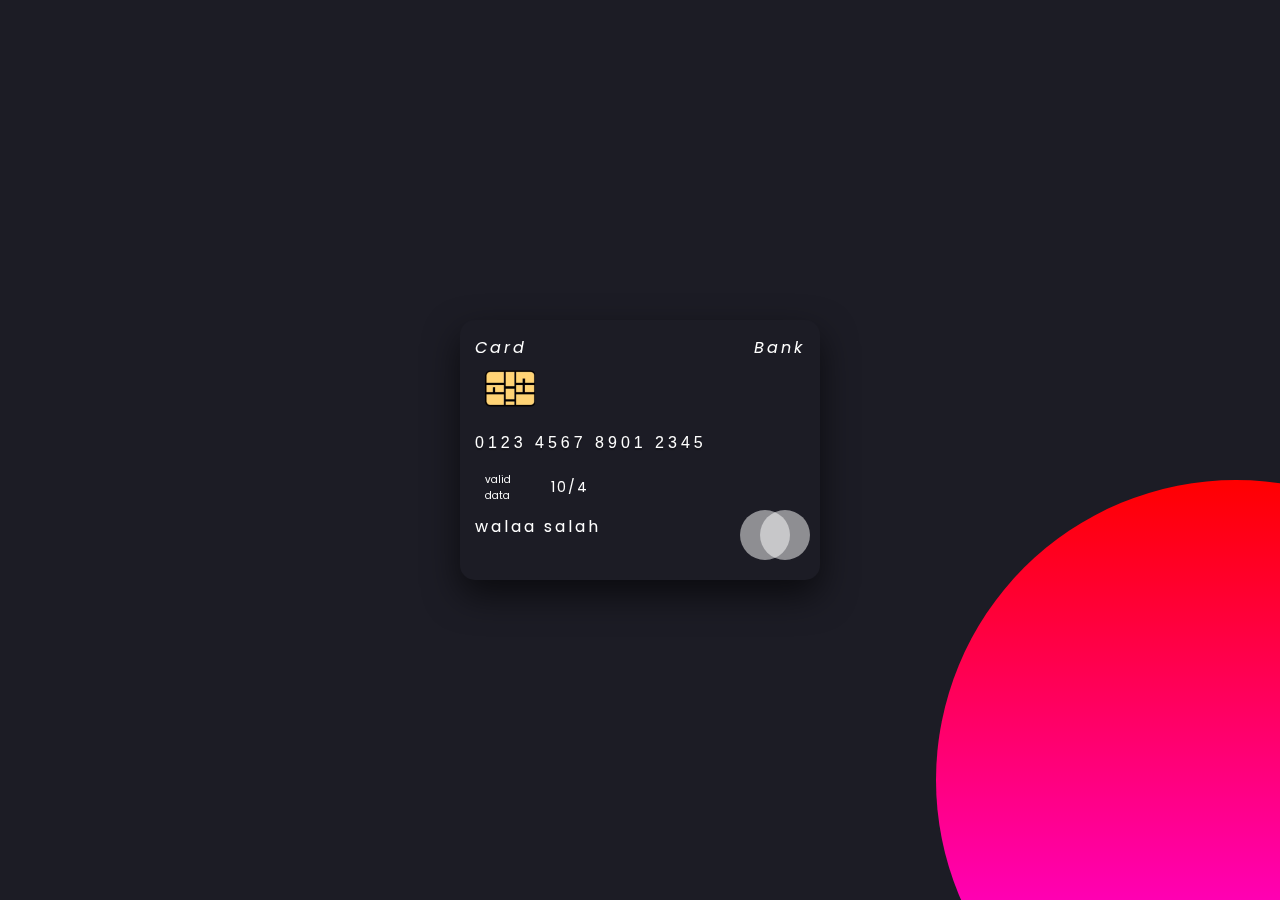
<file: credit card/html.html>
<!DOCTYPE html>
<html>
    <head>
        <!-- <link rel="stylesheet" href="all.css"> -->
        <title>credit card</title>
        <link href="css.css" rel="stylesheet">
        <meta charset="Utf-8">
        <!-- <script crossorigin src="https://unpkg.com/react@18/umd/react.production.min.js"></script>
<script crossorigin src="https://unpkg.com/react-dom@18/umd/react-dom.production.min.js"></script>
<script src="https://unpkg.com/@babel/standalone/babel.min.js"></script> -->

<!-- 
     <script src="https://unpkg.com/react@17/umd/react.development.js" crossorigin></script>
  <script src="https://unpkg.com/react-dom@17/umd/react-dom.development.js" crossorigin></script>
 -->

    </head>
    <body>
       <section>
        <div class="card">
            <div class="front face">
                <div class="between">
                    <p>card</p>
                    <p>bank</p>
                </div>
                <img src="chip.png" alt="">
                <p style="padding: 10px 0px;text-shadow: 0px 2px 1px #0005; letter-spacing: 4px; font-family:'Franklin Gothic Medium', 'Arial Narrow', Arial, sans-serif;">0123 4567 8901 2345</p>
                
                <div class="jast">
                    <span> valid data</span>
                    <span>10/4</span>
                </div>
                <p >walaa salah</p>

            </div>
            <div class="back face">
                <div class="black"></div>
                <div class="auto">
                    <p>signatuer not valid unless signup</p>
                    <div class="whitebar"></div>
                    <div class="num"> 123</div>
                </div >
                    <div class="par">
                        <p>
                            for business contacts or people you don’t know well, a typed formal letter is almost always the most appropriate choice. When used for professional purposes, writing a formal letter is effective for the following
                        </p>
                   </div>
    
            </div>

        </div>
       </section>
               
        <!-- <script type="text/babel" src="js.js"></script> -->
    </body>
</html>
</file>
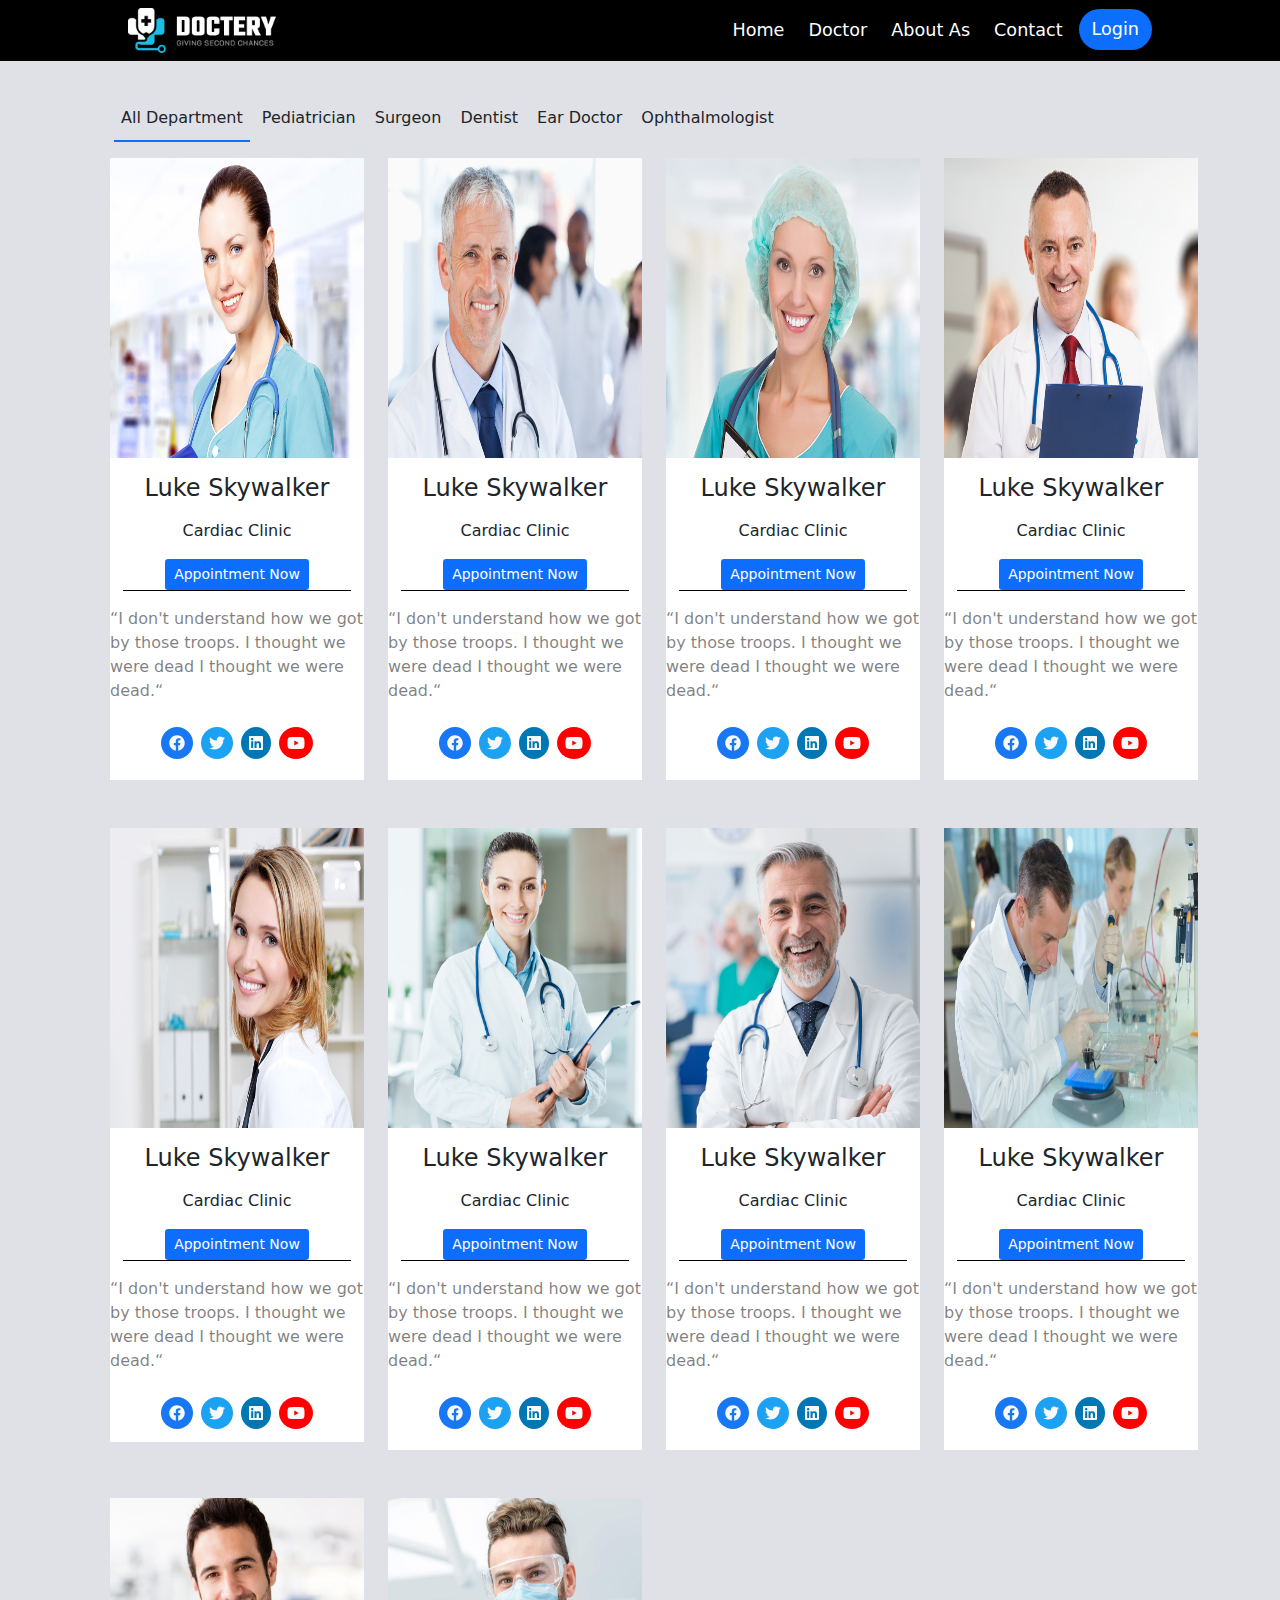
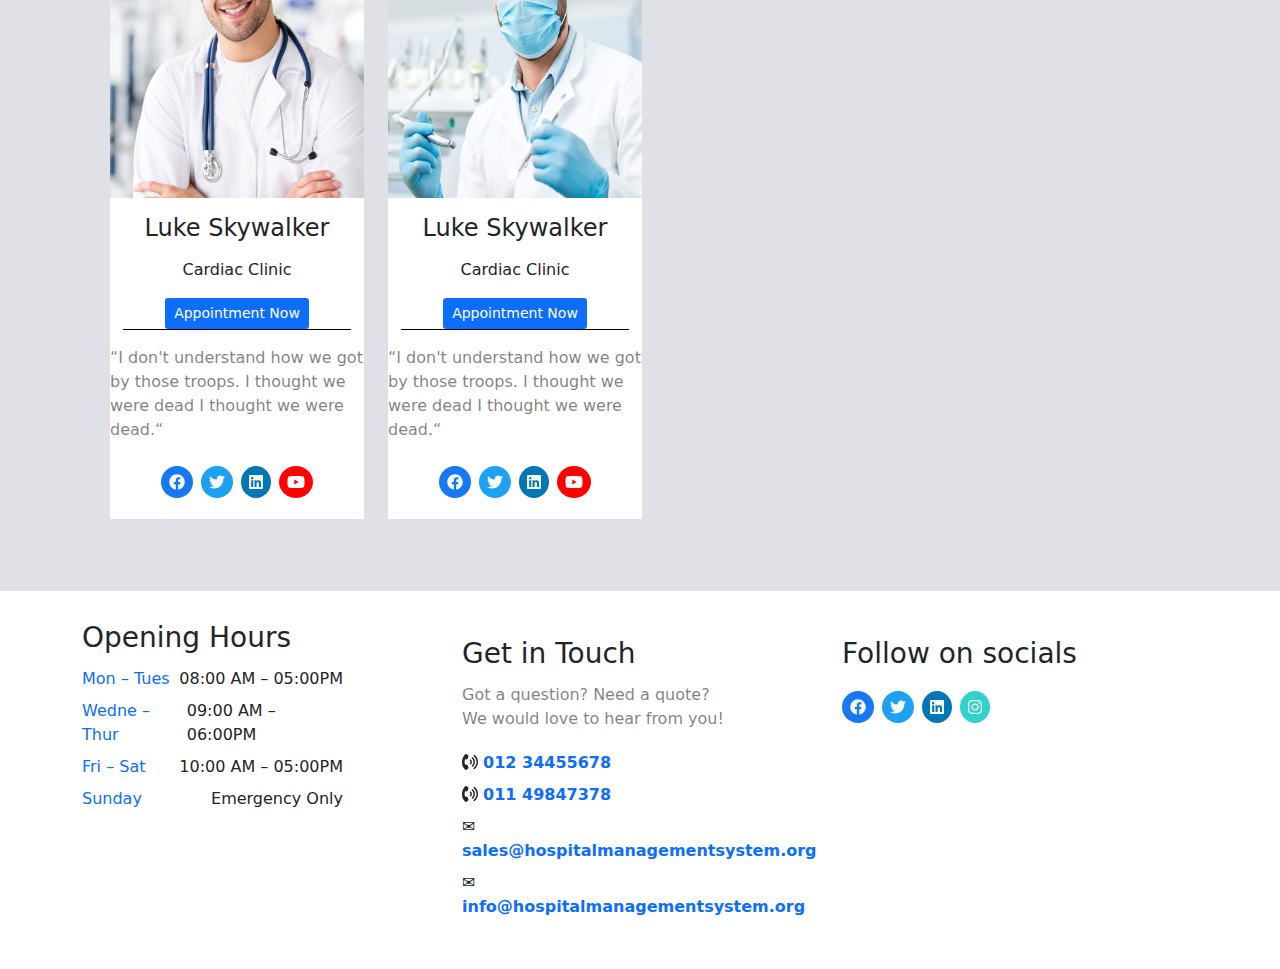
<file: hospital_project/doctor.html>
<!DOCTYPE html> 

<html>
    <head>
        <link rel="stylesheet" href="css/bootstrap.min.css">
        <link rel="stylesheet" href="css/all.min.css">
        <link rel="preconnect" href="https://fonts.googleapis.com">
        <link rel="preconnect" href="https://fonts.gstatic.com" crossorigin>
        <link href="https://fonts.googleapis.com/css2?family=Roboto:ital,wght@0,100;0,300;0,400;0,500;0,700;0,900;1,100;1,400;1,700;1,900&display=swap" 
        rel="stylesheet">
        <link rel="stylesheet" href="css/hospital.css">

        <title>bootstrab5</title>
    </head>
<body>
<!--start  navbar  -->
<div class="bg-black fixed ">
       
        <nav class="navbar navbar-expand-lg  ">
            <img  src="images/logo.png" alt="">
        <button class="button navbar-toggler bg-white" type="button" data-bs-toggle="collapse" data-bs-target="#main" aria-controls="main" aria-expanded="false" aria-label="Toggle navigation">
            <i class="fa-solid fa-bars"></i>         
        </button>
        <div class=" links" >
            <ul class="navbar-nav me-auto mb-2 mb-lg-0">
                <li class="nav-item me-2">
                <a class="nav-link active" aria-current="page" href="Home.html">Home</a>
                </li>
                <li class="nav-item  me-2">
                <a class="nav-link" href="doctor.html">Doctor</a>
                </li>
                <li class="nav-item  me-2">
                    <a class="nav-link " href="about.html">About As</a>
                </li>
                <li class="nav-item  me-2">
                    <a class="nav-link " href="contact.html">Contact</a>
                </li>
                <li>  <a class="btn rounded-pill main-btn">Login</a>
                </li>
            </ul>
        </div>
    </nav>

</div>
    
   <div class="doctor pt-5">
    <div class="container">
        <div class="row mt-5 ">
            <div class="col-sm-12 ">
                <div class="chose  ">
                    <ul class="doctor_list text-capitalize ">
                        <li class="active">All Department</li>
                        <li>Pediatrician</li>
                        <li>surgeon</li>
                        <li>dentist</li>
                        <li> Ear doctor</li>
                        <li>Ophthalmologist</li>
                    </ul>
                </div>
            </div>
           
       </div>
       <div class="row ms-3 filter">
        <div class="col-lg-3 col-md-4 dentist par">
            <div class="bg-white mb-5 design-doctor " >
                <img src="images/doctor-1.jpg" class="img-fluid">
                <h4 class="pt-3 pb-2  text-center">Luke Skywalker </h4>
                <p class="text-center">Cardiac Clinic</p>
                <div class="d-flex justify-content-center ">
                    <a class="btn main-btn btn-sm text-white"> Appointment Now</a>
                </div>
                <span></span>
                <p class="pt-3 pb-2 text-black-50 ">“I don't understand how we got by those troops. I thought we were dead I thought we were dead.“</p>
                <ul class="list-unstyled gap-2 mt-3 d-flex  justify-content-center  text-center pb-3">
                    <li><a  class="text-light" href=""><i class="fa-brands fa-facebook facebook rounded-circle p-2"></i></a> </li>
                    <li>
                      <a  class="text-light " href=""><i class="fa-brands fa-twitter twitter rounded-circle  p-2"></i></a>
                    </li>
                    <li>
                      <a  class="text-light" href=""><i class="fa-brands fa-linkedin link rounded-circle  p-2"></i></a>
                    </li>
                    <li>
                      <a  class="text-light" href="#"><i class="fa-brands fa-youtube youtube rounded-circle  p-2"></i></a>
                    </li>
                  </ul>
            </div>
        </div>
        
        <div class="col-lg-3 col-md-4 dentist">
            <div class="bg-white mb-5 design-doctor " >
                <img src="images/doctor-2.jpg" class="img-fluid">
                <h4 class="pt-3 pb-2  text-center">Luke Skywalker </h4>
                <p class="text-center">Cardiac Clinic</p>
                <div class="d-flex justify-content-center ">
                    <a class="btn main-btn btn-sm text-white"> Appointment Now</a>
                </div>
                <span></span>
                <p class="pt-3 pb-2 text-black-50">“I don't understand how we got by those troops. I thought we were dead I thought we were dead.“</p>
                <ul class="list-unstyled gap-2 mt-3 d-flex  justify-content-center  text-center pb-3">
                    <li><a  class="text-light"><i class="fa-brands fa-facebook facebook rounded-circle p-2"></i></a> </li>
                    <li>
                      <a  class="text-light " ><i class="fa-brands fa-twitter twitter rounded-circle  p-2"></i></a>
                    </li>
                    <li>
                      <a  class="text-light" ><i class="fa-brands fa-linkedin link rounded-circle  p-2"></i></a>
                    </li>
                    <li>
                      <a  class="text-light" href="#"><i class="fa-brands fa-youtube youtube rounded-circle  p-2"></i></a>
                    </li>
                  </ul>
            </div>
        </div>
        <div class="col-lg-3 col-md-4 Ophthalmologist">
            <div class="bg-white mb-5 design-doctor " >
                <img src="images/doctor-3.jpg" class="img-fluid">
                <h4 class="pt-3 pb-2  text-center">Luke Skywalker </h4>
                <p class="text-center">Cardiac Clinic</p>
                <div class="d-flex justify-content-center ">
                    <a class="btn main-btn btn-sm text-white"> Appointment Now</a>
                </div>
                <span></span>
                <p class="pt-3 pb-2 text-black-50">“I don't understand how we got by those troops. I thought we were dead I thought we were dead.“</p>
                <ul class="list-unstyled gap-2 mt-3 d-flex  justify-content-center  text-center pb-3">
                    <li><a  class="text-light"><i class="fa-brands fa-facebook facebook rounded-circle p-2"></i></a> </li>
                    <li>
                      <a  class="text-light " ><i class="fa-brands fa-twitter twitter rounded-circle  p-2"></i></a>
                    </li>
                    <li>
                      <a  class="text-light" ><i class="fa-brands fa-linkedin link rounded-circle  p-2"></i></a>
                    </li>
                    <li>
                      <a  class="text-light" href="#"><i class="fa-brands fa-youtube youtube rounded-circle  p-2"></i></a>
                    </li>
                  </ul>
            </div>
        </div>
        <div class="col-lg-3 col-md-4 Ophthalmologist">
            <div class="bg-white mb-5 design-doctor " >
                <img src="images/doctor-4.jpg" class="img-fluid">
                <h4 class="pt-3 pb-2  text-center">Luke Skywalker </h4>
                <p class="text-center">Cardiac Clinic</p>
                <div class="d-flex justify-content-center ">
                    <a class="btn main-btn btn-sm text-white"> Appointment Now</a>
                </div>
                <span></span>
                <p class="pt-3 pb-2 text-black-50">“I don't understand how we got by those troops. I thought we were dead I thought we were dead.“</p>
                <ul class="list-unstyled gap-2 mt-3 d-flex  justify-content-center  text-center pb-3">
                    <li><a  class="text-light"><i class="fa-brands fa-facebook facebook rounded-circle p-2"></i></a> </li>
                    <li>
                      <a  class="text-light " ><i class="fa-brands fa-twitter twitter rounded-circle  p-2"></i></a>
                    </li>
                    <li>
                      <a  class="text-light" ><i class="fa-brands fa-linkedin link rounded-circle  p-2"></i></a>
                    </li>
                    <li>
                      <a  class="text-light" href="#"><i class="fa-brands fa-youtube youtube rounded-circle  p-2"></i></a>
                    </li>
                  </ul>
            </div>
        </div>
        <div class="col-lg-3 col-md-4 Ear_doctor">
            <div class="bg-white mb-5 design-doctor " >
                <img src="images/doctor-6.jpg" class="img-fluid">
                <h4 class="pt-3 pb-2  text-center">Luke Skywalker </h4>
                <p class="text-center">Cardiac Clinic</p>
                <div class="d-flex justify-content-center ">
                    <a class="btn main-btn btn-sm text-white"> Appointment Now</a>
                </div>
                <span class="w-sm-4"></span>

                <p class="pt-3 pb-2 text-black-50">“I don't understand how we got by those troops. I thought we were dead I thought we were dead.“</p>
                <ul class="list-unstyled gap-2 mt-3 d-flex  justify-content-center  text-center pb-2">
                    <li><a  class="text-light"><i class="fa-brands fa-facebook facebook rounded-circle p-2"></i></a> </li>
                    <li>
                      <a  class="text-light " ><i class="fa-brands fa-twitter twitter rounded-circle  p-2"></i></a>
                    </li>
                    <li>
                      <a  class="text-light" ><i class="fa-brands fa-linkedin link rounded-circle  p-2"></i></a>
                    </li>
                    <li>
                      <a  class="text-light" href="#"><i class="fa-brands fa-youtube youtube rounded-circle  p-2"></i></a>
                    </li>
                  </ul>
                  

            </div>
        </div>
        <div class="col-lg-3 col-md-4 surgeon">
            <div class="bg-white mb-5 design-doctor " >
                <img src="images/doc3.jpg" class="img-fluid">
                <h4 class="pt-3 pb-2  text-center">Luke Skywalker </h4>
                <p class="text-center">Cardiac Clinic</p>
                <div class="d-flex justify-content-center ">
                    <a class="btn main-btn btn-sm text-white"> Appointment Now</a>
                </div>
                <span></span>
                <p class="pt-3 pb-2 text-black-50">“I don't understand how we got by those troops. I thought we were dead I thought we were dead.“</p>
                <ul class="list-unstyled gap-2 mt-3 d-flex  justify-content-center  text-center pb-3">
                    <li><a  class="text-light"><i class="fa-brands fa-facebook facebook rounded-circle p-2"></i></a> </li>
                    <li>
                      <a  class="text-light " ><i class="fa-brands fa-twitter twitter rounded-circle  p-2"></i></a>
                    </li>
                    <li>
                      <a  class="text-light" ><i class="fa-brands fa-linkedin link rounded-circle  p-2"></i></a>
                    </li>
                    <li>
                      <a  class="text-light" href="#"><i class="fa-brands fa-youtube youtube rounded-circle  p-2"></i></a>
                    </li>
                  </ul>
            </div>
        </div>
        <div class="col-lg-3 col-md-4 surgeon">
            <div class="bg-white mb-5 design-doctor " >
                <img src="images/doc6.jpg" class="img-fluid">
                <h4 class="pt-3 pb-2  text-center">Luke Skywalker </h4>
                <p class="text-center">Cardiac Clinic</p>
                <div class="d-flex justify-content-center ">
                    <a class="btn main-btn btn-sm text-white"> Appointment Now</a>
                </div>
                <span></span>
                <p class="pt-3 pb-2 text-black-50">“I don't understand how we got by those troops. I thought we were dead I thought we were dead.“</p>
                <ul class="list-unstyled gap-2 mt-3 d-flex  justify-content-center  text-center pb-3">
                    <li><a  class="text-light"><i class="fa-brands fa-facebook facebook rounded-circle p-2"></i></a> </li>
                    <li>
                      <a  class="text-light " ><i class="fa-brands fa-twitter twitter rounded-circle  p-2"></i></a>
                    </li>
                    <li>
                      <a  class="text-light" ><i class="fa-brands fa-linkedin link rounded-circle  p-2"></i></a>
                    </li>
                    <li>
                      <a  class="text-light" href="#"><i class="fa-brands fa-youtube youtube rounded-circle  p-2"></i></a>
                    </li>
                  </ul>
            </div>
        </div>
        <div class="col-lg-3 col-md-4 Pediatrician">
            <div class="bg-white mb-5 design-doctor " >
                <img src="images/Doc1.jpg" class="img-fluid">
                <h4 class="pt-3 pb-2  text-center">Luke Skywalker </h4>
                <p class="text-center">Cardiac Clinic</p>
                <div class="d-flex justify-content-center ">
                    <a class="btn main-btn btn-sm text-white"> Appointment Now</a>
                </div>
                <span></span>
                <p class="pt-3 pb-2 text-black-50">“I don't understand how we got by those troops. I thought we were dead I thought we were dead.“</p>
                <ul class="list-unstyled gap-2 mt-3 d-flex  justify-content-center  text-center pb-3">
                    <li><a  class="text-light"><i class="fa-brands fa-facebook facebook rounded-circle p-2"></i></a> </li>
                    <li>
                      <a  class="text-light " ><i class="fa-brands fa-twitter twitter rounded-circle  p-2"></i></a>
                    </li>
                    <li>
                      <a  class="text-light" ><i class="fa-brands fa-linkedin link rounded-circle  p-2"></i></a>
                    </li>
                    <li>
                      <a  class="text-light" href="#"><i class="fa-brands fa-youtube youtube rounded-circle  p-2"></i></a>
                    </li>
                  </ul>
            </div>
        </div>
        <div class="col-lg-3 col-md-4 surgeon">
            <div class="bg-white mb-5 design-doctor " >
                <img src="images/doc4.jpg" class="img-fluid">
                <h4 class="pt-3 pb-2  text-center">Luke Skywalker </h4>
                <p class="text-center">Cardiac Clinic</p>
                <div class="d-flex justify-content-center ">
                    <a class="btn main-btn btn-sm text-white"> Appointment Now</a>
                </div>
                <span></span>
                <p class="pt-3 pb-2 text-black-50">“I don't understand how we got by those troops. I thought we were dead I thought we were dead.“</p>
                <ul class="list-unstyled gap-2 mt-3 d-flex  justify-content-center  text-center pb-3">
                    <li><a  class="text-light"><i class="fa-brands fa-facebook facebook rounded-circle p-2"></i></a> </li>
                    <li>
                      <a  class="text-light " ><i class="fa-brands fa-twitter twitter rounded-circle  p-2"></i></a>
                    </li>
                    <li>
                      <a  class="text-light" ><i class="fa-brands fa-linkedin link rounded-circle  p-2"></i></a>
                    </li>
                    <li>
                      <a  class="text-light" href="#"><i class="fa-brands fa-youtube youtube rounded-circle  p-2"></i></a>
                    </li>
                  </ul>
            </div>
        </div>
        <div class="col-lg-3 col-md-4 Pediatrician">
            <div class="bg-white mb-5 design-doctor " >
                <img src="images/doc5.jpg" class="img-fluid">
                <h4 class="pt-3 pb-2  text-center">Luke Skywalker </h4>
                <p class="text-center">Cardiac Clinic</p>
                <div class="d-flex justify-content-center ">
                    <a class="btn main-btn btn-sm text-white"> Appointment Now</a>
                </div>
                <span></span>
                <p class="pt-3 pb-2 text-black-50">“I don't understand how we got by those troops. I thought we were dead I thought we were dead.“</p>
                <ul class="list-unstyled gap-2 mt-3 d-flex  justify-content-center  text-center pb-3">
                    <li><a  class="text-light"><i class="fa-brands fa-facebook facebook rounded-circle p-2"></i></a> </li>
                    <li>
                      <a  class="text-light " ><i class="fa-brands fa-twitter twitter rounded-circle  p-2"></i></a>
                    </li>
                    <li>
                      <a  class="text-light" ><i class="fa-brands fa-linkedin link rounded-circle  p-2"></i></a>
                    </li>
                    <li>
                      <a  class="text-light" href="#"><i class="fa-brands fa-youtube youtube rounded-circle  p-2"></i></a>
                    </li>
                  </ul>
            </div>
        </div>
       

       </div>
   </div>

   <div class="footer mt-4">
    <div class="container">
      <div class="row doc">
        
        

        <div class="col-lg-3  text-lg-start text-sm-center ">
          <div class="mt-3 fs-3 font-weight-bold">Opening Hours</div>

          <div class="d-flex justify-content-lg-between justify-content-sm-around   mb-2  mt-2">
            <div class="first">Mon – Tues</div>
            <div>08:00 AM – 05:00PM</div>
          </div>
          <div class="d-flex justify-content-lg-between justify-content-sm-around  mb-2  mt-2">
            <div  class="first">Wedne – Thur</div>
            <div>09:00 AM – 06:00PM</div>
          </div>
          <div class="d-flex justify-content-lg-between justify-content-sm-around   mb-2  mt-2">
            <div  class="first">Fri – Sat</div>
            <div>10:00 AM – 05:00PM</div>
          </div>
          <div class="d-flex justify-content-lg-between justify-content-sm-around  mb-2  mt-2">
            <div  class="first">Sunday</div>
            <div>Emergency Only</div>
          </div>
        </div>
        <div class="col-lg-1 "></div>
        <div class="col-lg-4 text-lg-start text-sm-center pt-sm-3" >
          <div class="mt-3 fs-3 font-weight-bold">Get in Touch   </div>

          <p  class="pt-2 text-black-50">Got a question? Need a quote? <br>We would love to hear from you!</p>
          <div class="pt-1 doc">
            <div><i class="fa-solid fa-phone-volume"></i> <b class="first">012 34455678</b></div>
          </div>
          <div class="pt-2 doc">
            <div><i class="fa-solid fa-phone-volume"></i> <b class="first" >011 49847378</b></div>
          </div>
          <div  class="pt-2 doc">
            <div> <i class="fa-light fa-envelope"></i> <b class="first">sales@hospitalmanagementsystem.org</b></div>
          </div>
          <div  class="pt-2 doc">
            <div><i class="fa-light fa-envelope"></i> <b class="first">info@hospitalmanagementsystem.org</b></div>
          </div>
         
        </div>
        <div class="col-lg-3 text-lg-start text-sm-center pt-sm-3 "> 
            <div class="mt-3 fs-3 font-weight-bold">Follow on socials
            </div>
            <div >
              <ul class="list-unstyled gap-2 mt-3 d-flex   justify-content-lg-start justify-content-sm-center   follow   ">
                <li><a  class="text-light"><i class="fa-brands fa-facebook facebook rounded-circle p-2"></i></a> </li>
                <li>
                  <a  class="text-light " ><i class="fa-brands fa-twitter twitter rounded-circle  p-2"></i></a>
                </li>
                <li>
                  <a  class="text-light" ><i class="fa-brands fa-linkedin link rounded-circle  p-2"></i></a>
                </li>
                <li>
                  <a  class="text-light" ><i class="fa-brands fa-instagram instagram rounded-circle  p-2"></i></a>
                </li>
              </ul>
            </div>
        </div>
        

      </div>

    </div>
   </div>
   <!-- end nav depart -->

    <script src="js/bootstrap.bundle.min.js"></script>
    <script src="js/all.min.js"></script>
    <script src="js/hospital.js"></script>
</body>
</html>
</file>
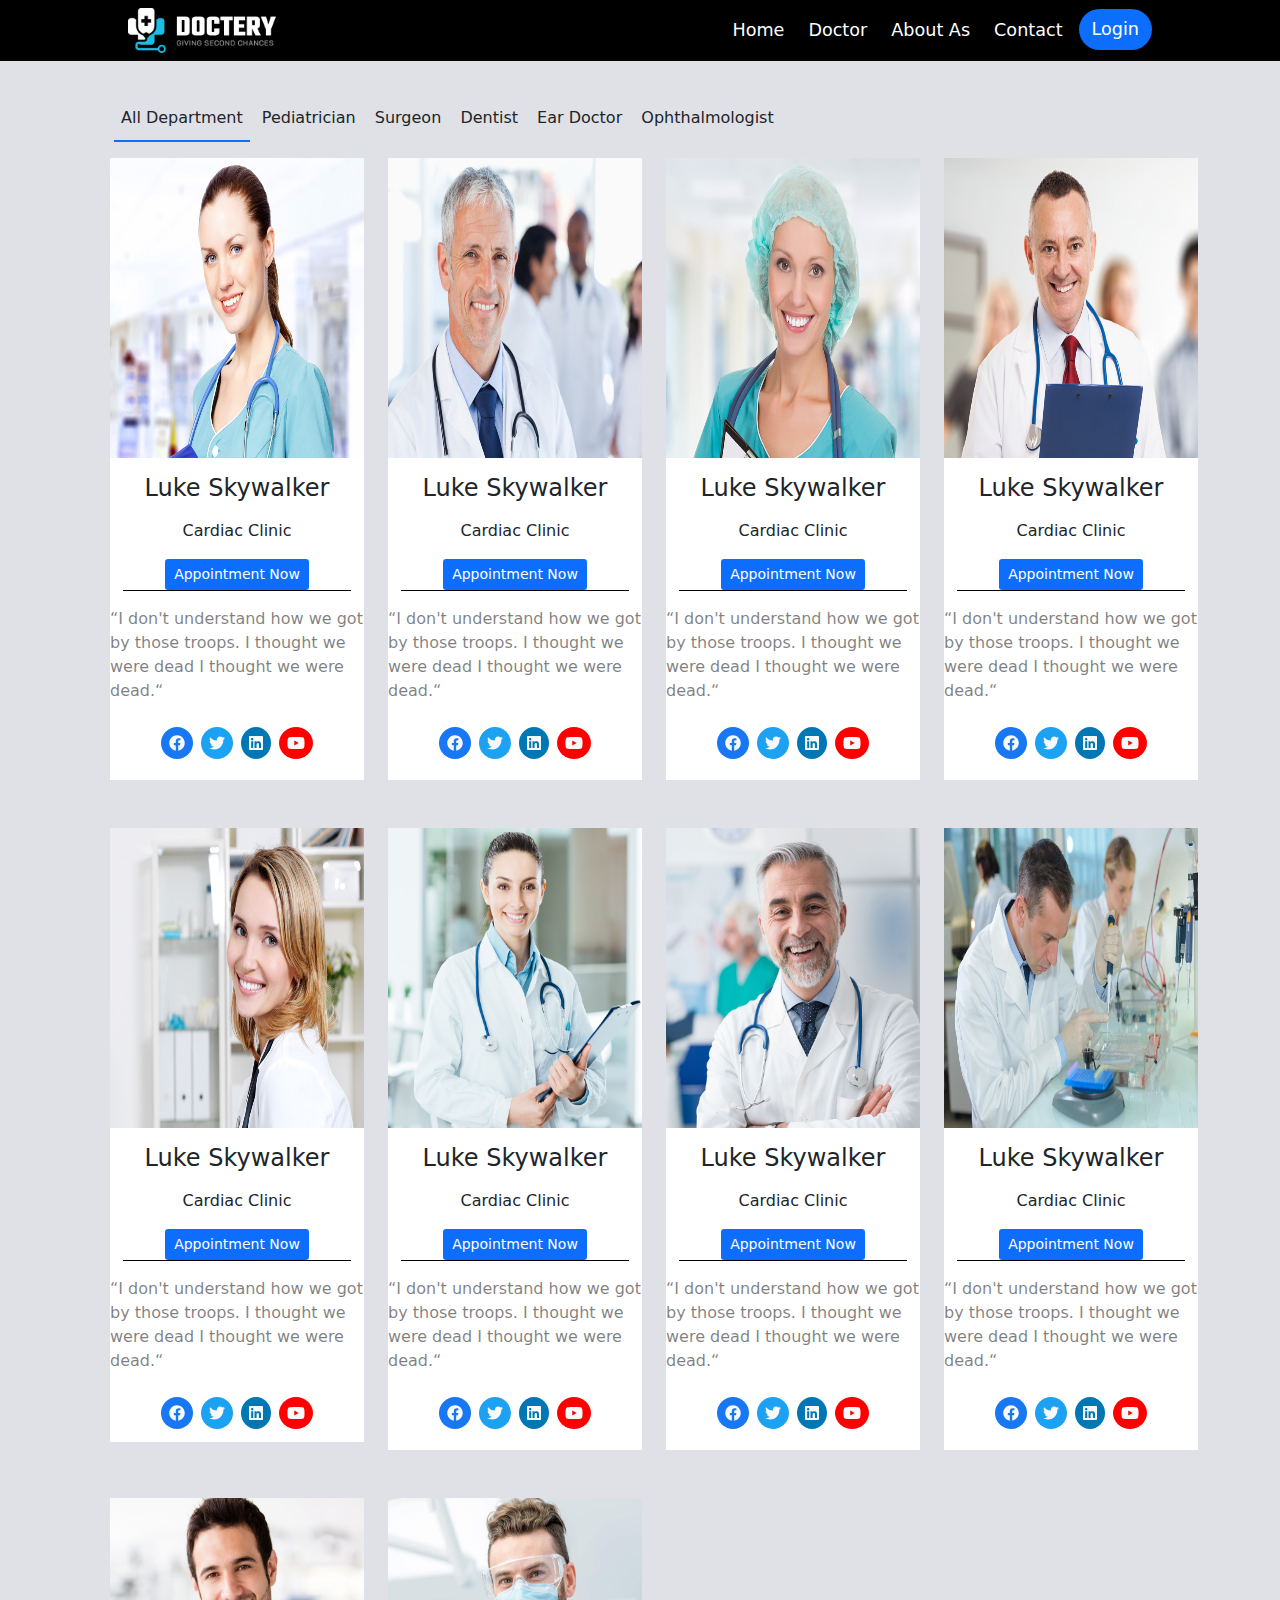
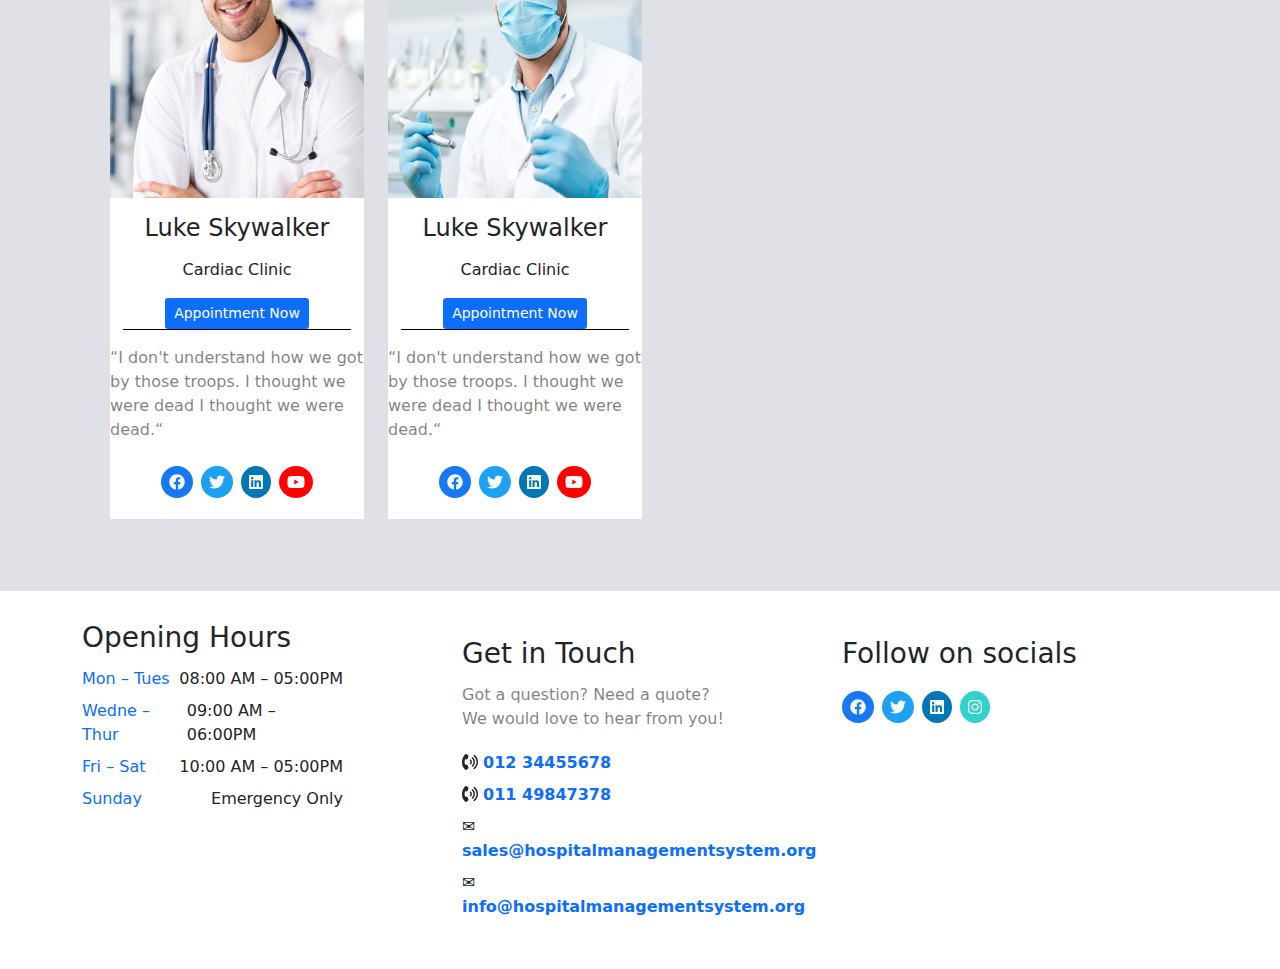
<file: hospital_project/hospital.html>
<!DOCTYPE html> 

<html>
    <head>
        <link rel="stylesheet" href="css/bootstrap.min.css">
        <link rel="stylesheet" href="css/all.min.css">
        <link rel="preconnect" href="https://fonts.googleapis.com">
        <link rel="preconnect" href="https://fonts.gstatic.com" crossorigin>
        <link href="https://fonts.googleapis.com/css2?family=Roboto:ital,wght@0,100;0,300;0,400;0,500;0,700;0,900;1,100;1,400;1,700;1,900&display=swap" 
        rel="stylesheet">
        <link rel="stylesheet" href="css/hospital.css">

        <title>Hospital</title>
    </head>
<body>
<!--start  navbar  -->
<div class="bg-black fixed ">
       
        <nav class="navbar navbar-expand-lg  ">
            <img  src="images/logo.png" alt="">
        <button class="button navbar-toggler bg-white" type="button" data-bs-toggle="collapse" data-bs-target="#main" aria-controls="main" aria-expanded="false" aria-label="Toggle navigation">
            <i class="fa-solid fa-bars"></i>         
        </button>
        <div class=" links" >
            <ul class="navbar-nav me-auto mb-2 mb-lg-0">
                <li class="nav-item me-2">
                <a class="nav-link active" aria-current="page" href="Home.html">Home</a>
                </li>
                <li class="nav-item  me-2">
                <a class="nav-link" href="doctor.html">Doctor</a>
                </li>
                <li class="nav-item  me-2">
                    <a class="nav-link " href="about.html">About As</a>
                </li>
                <li class="nav-item  me-2">
                    <a class="nav-link " href="contact.html">Contact</a>
                </li>
                <li>  <a class="btn rounded-pill main-btn">Login</a>
                </li>
            </ul>
        </div>
    </nav>

</div>
    
   <div class="doctor pt-5">
    <div class="container">
        <div class="row mt-5 ">
            <div class="col-sm-12 ">
                <div class="chose  ">
                    <ul class="doctor_list text-capitalize ">
                        <li class="active">All Department</li>
                        <li>Pediatrician</li>
                        <li>surgeon</li>
                        <li>dentist</li>
                        <li> Ear doctor</li>
                        <li>Ophthalmologist</li>
                    </ul>
                </div>
            </div>
           
       </div>
       <div class="row ms-3 filter">
        <div class="col-lg-3 col-md-4 dentist par">
            <div class="bg-white mb-5 design-doctor " >
                <img src="images/doctor-1.jpg" class="img-fluid">
                <h4 class="pt-3 pb-2  text-center">Luke Skywalker </h4>
                <p class="text-center">Cardiac Clinic</p>
                <div class="d-flex justify-content-center ">
                    <a class="btn main-btn btn-sm text-white"> Appointment Now</a>
                </div>
                <span></span>
                <p class="pt-3 pb-2 text-black-50 ">“I don't understand how we got by those troops. I thought we were dead I thought we were dead.“</p>
                <ul class="list-unstyled gap-2 mt-3 d-flex  justify-content-center  text-center pb-3">
                    <li><a  class="text-light" href=""><i class="fa-brands fa-facebook facebook rounded-circle p-2"></i></a> </li>
                    <li>
                      <a  class="text-light " href=""><i class="fa-brands fa-twitter twitter rounded-circle  p-2"></i></a>
                    </li>
                    <li>
                      <a  class="text-light" href=""><i class="fa-brands fa-linkedin link rounded-circle  p-2"></i></a>
                    </li>
                    <li>
                      <a  class="text-light" href="#"><i class="fa-brands fa-youtube youtube rounded-circle  p-2"></i></a>
                    </li>
                  </ul>
            </div>
        </div>
        
        <div class="col-lg-3 col-md-4 dentist">
            <div class="bg-white mb-5 design-doctor " >
                <img src="images/doctor-2.jpg" class="img-fluid">
                <h4 class="pt-3 pb-2  text-center">Luke Skywalker </h4>
                <p class="text-center">Cardiac Clinic</p>
                <div class="d-flex justify-content-center ">
                    <a class="btn main-btn btn-sm text-white"> Appointment Now</a>
                </div>
                <span></span>
                <p class="pt-3 pb-2 text-black-50">“I don't understand how we got by those troops. I thought we were dead I thought we were dead.“</p>
                <ul class="list-unstyled gap-2 mt-3 d-flex  justify-content-center  text-center pb-3">
                    <li><a  class="text-light"><i class="fa-brands fa-facebook facebook rounded-circle p-2"></i></a> </li>
                    <li>
                      <a  class="text-light " ><i class="fa-brands fa-twitter twitter rounded-circle  p-2"></i></a>
                    </li>
                    <li>
                      <a  class="text-light" ><i class="fa-brands fa-linkedin link rounded-circle  p-2"></i></a>
                    </li>
                    <li>
                      <a  class="text-light" href="#"><i class="fa-brands fa-youtube youtube rounded-circle  p-2"></i></a>
                    </li>
                  </ul>
            </div>
        </div>
        <div class="col-lg-3 col-md-4 Ophthalmologist">
            <div class="bg-white mb-5 design-doctor " >
                <img src="images/doctor-3.jpg" class="img-fluid">
                <h4 class="pt-3 pb-2  text-center">Luke Skywalker </h4>
                <p class="text-center">Cardiac Clinic</p>
                <div class="d-flex justify-content-center ">
                    <a class="btn main-btn btn-sm text-white"> Appointment Now</a>
                </div>
                <span></span>
                <p class="pt-3 pb-2 text-black-50">“I don't understand how we got by those troops. I thought we were dead I thought we were dead.“</p>
                <ul class="list-unstyled gap-2 mt-3 d-flex  justify-content-center  text-center pb-3">
                    <li><a  class="text-light"><i class="fa-brands fa-facebook facebook rounded-circle p-2"></i></a> </li>
                    <li>
                      <a  class="text-light " ><i class="fa-brands fa-twitter twitter rounded-circle  p-2"></i></a>
                    </li>
                    <li>
                      <a  class="text-light" ><i class="fa-brands fa-linkedin link rounded-circle  p-2"></i></a>
                    </li>
                    <li>
                      <a  class="text-light" href="#"><i class="fa-brands fa-youtube youtube rounded-circle  p-2"></i></a>
                    </li>
                  </ul>
            </div>
        </div>
        <div class="col-lg-3 col-md-4 Ophthalmologist">
            <div class="bg-white mb-5 design-doctor " >
                <img src="images/doctor-4.jpg" class="img-fluid">
                <h4 class="pt-3 pb-2  text-center">Luke Skywalker </h4>
                <p class="text-center">Cardiac Clinic</p>
                <div class="d-flex justify-content-center ">
                    <a class="btn main-btn btn-sm text-white"> Appointment Now</a>
                </div>
                <span></span>
                <p class="pt-3 pb-2 text-black-50">“I don't understand how we got by those troops. I thought we were dead I thought we were dead.“</p>
                <ul class="list-unstyled gap-2 mt-3 d-flex  justify-content-center  text-center pb-3">
                    <li><a  class="text-light"><i class="fa-brands fa-facebook facebook rounded-circle p-2"></i></a> </li>
                    <li>
                      <a  class="text-light " ><i class="fa-brands fa-twitter twitter rounded-circle  p-2"></i></a>
                    </li>
                    <li>
                      <a  class="text-light" ><i class="fa-brands fa-linkedin link rounded-circle  p-2"></i></a>
                    </li>
                    <li>
                      <a  class="text-light" href="#"><i class="fa-brands fa-youtube youtube rounded-circle  p-2"></i></a>
                    </li>
                  </ul>
            </div>
        </div>
        <div class="col-lg-3 col-md-4 Ear_doctor">
            <div class="bg-white mb-5 design-doctor " >
                <img src="images/doctor-6.jpg" class="img-fluid">
                <h4 class="pt-3 pb-2  text-center">Luke Skywalker </h4>
                <p class="text-center">Cardiac Clinic</p>
                <div class="d-flex justify-content-center ">
                    <a class="btn main-btn btn-sm text-white"> Appointment Now</a>
                </div>
                <span class="w-sm-4"></span>

                <p class="pt-3 pb-2 text-black-50">“I don't understand how we got by those troops. I thought we were dead I thought we were dead.“</p>
                <ul class="list-unstyled gap-2 mt-3 d-flex  justify-content-center  text-center pb-2">
                    <li><a  class="text-light"><i class="fa-brands fa-facebook facebook rounded-circle p-2"></i></a> </li>
                    <li>
                      <a  class="text-light " ><i class="fa-brands fa-twitter twitter rounded-circle  p-2"></i></a>
                    </li>
                    <li>
                      <a  class="text-light" ><i class="fa-brands fa-linkedin link rounded-circle  p-2"></i></a>
                    </li>
                    <li>
                      <a  class="text-light" href="#"><i class="fa-brands fa-youtube youtube rounded-circle  p-2"></i></a>
                    </li>
                  </ul>
                  

            </div>
        </div>
        <div class="col-lg-3 col-md-4 surgeon">
            <div class="bg-white mb-5 design-doctor " >
                <img src="images/doc3.jpg" class="img-fluid">
                <h4 class="pt-3 pb-2  text-center">Luke Skywalker </h4>
                <p class="text-center">Cardiac Clinic</p>
                <div class="d-flex justify-content-center ">
                    <a class="btn main-btn btn-sm text-white"> Appointment Now</a>
                </div>
                <span></span>
                <p class="pt-3 pb-2 text-black-50">“I don't understand how we got by those troops. I thought we were dead I thought we were dead.“</p>
                <ul class="list-unstyled gap-2 mt-3 d-flex  justify-content-center  text-center pb-3">
                    <li><a  class="text-light"><i class="fa-brands fa-facebook facebook rounded-circle p-2"></i></a> </li>
                    <li>
                      <a  class="text-light " ><i class="fa-brands fa-twitter twitter rounded-circle  p-2"></i></a>
                    </li>
                    <li>
                      <a  class="text-light" ><i class="fa-brands fa-linkedin link rounded-circle  p-2"></i></a>
                    </li>
                    <li>
                      <a  class="text-light" href="#"><i class="fa-brands fa-youtube youtube rounded-circle  p-2"></i></a>
                    </li>
                  </ul>
            </div>
        </div>
        <div class="col-lg-3 col-md-4 surgeon">
            <div class="bg-white mb-5 design-doctor " >
                <img src="images/doc6.jpg" class="img-fluid">
                <h4 class="pt-3 pb-2  text-center">Luke Skywalker </h4>
                <p class="text-center">Cardiac Clinic</p>
                <div class="d-flex justify-content-center ">
                    <a class="btn main-btn btn-sm text-white"> Appointment Now</a>
                </div>
                <span></span>
                <p class="pt-3 pb-2 text-black-50">“I don't understand how we got by those troops. I thought we were dead I thought we were dead.“</p>
                <ul class="list-unstyled gap-2 mt-3 d-flex  justify-content-center  text-center pb-3">
                    <li><a  class="text-light"><i class="fa-brands fa-facebook facebook rounded-circle p-2"></i></a> </li>
                    <li>
                      <a  class="text-light " ><i class="fa-brands fa-twitter twitter rounded-circle  p-2"></i></a>
                    </li>
                    <li>
                      <a  class="text-light" ><i class="fa-brands fa-linkedin link rounded-circle  p-2"></i></a>
                    </li>
                    <li>
                      <a  class="text-light" href="#"><i class="fa-brands fa-youtube youtube rounded-circle  p-2"></i></a>
                    </li>
                  </ul>
            </div>
        </div>
        <div class="col-lg-3 col-md-4 Pediatrician">
            <div class="bg-white mb-5 design-doctor " >
                <img src="images/Doc1.jpg" class="img-fluid">
                <h4 class="pt-3 pb-2  text-center">Luke Skywalker </h4>
                <p class="text-center">Cardiac Clinic</p>
                <div class="d-flex justify-content-center ">
                    <a class="btn main-btn btn-sm text-white"> Appointment Now</a>
                </div>
                <span></span>
                <p class="pt-3 pb-2 text-black-50">“I don't understand how we got by those troops. I thought we were dead I thought we were dead.“</p>
                <ul class="list-unstyled gap-2 mt-3 d-flex  justify-content-center  text-center pb-3">
                    <li><a  class="text-light"><i class="fa-brands fa-facebook facebook rounded-circle p-2"></i></a> </li>
                    <li>
                      <a  class="text-light " ><i class="fa-brands fa-twitter twitter rounded-circle  p-2"></i></a>
                    </li>
                    <li>
                      <a  class="text-light" ><i class="fa-brands fa-linkedin link rounded-circle  p-2"></i></a>
                    </li>
                    <li>
                      <a  class="text-light" href="#"><i class="fa-brands fa-youtube youtube rounded-circle  p-2"></i></a>
                    </li>
                  </ul>
            </div>
        </div>
        <div class="col-lg-3 col-md-4 surgeon">
            <div class="bg-white mb-5 design-doctor " >
                <img src="images/doc4.jpg" class="img-fluid">
                <h4 class="pt-3 pb-2  text-center">Luke Skywalker </h4>
                <p class="text-center">Cardiac Clinic</p>
                <div class="d-flex justify-content-center ">
                    <a class="btn main-btn btn-sm text-white"> Appointment Now</a>
                </div>
                <span></span>
                <p class="pt-3 pb-2 text-black-50">“I don't understand how we got by those troops. I thought we were dead I thought we were dead.“</p>
                <ul class="list-unstyled gap-2 mt-3 d-flex  justify-content-center  text-center pb-3">
                    <li><a  class="text-light"><i class="fa-brands fa-facebook facebook rounded-circle p-2"></i></a> </li>
                    <li>
                      <a  class="text-light " ><i class="fa-brands fa-twitter twitter rounded-circle  p-2"></i></a>
                    </li>
                    <li>
                      <a  class="text-light" ><i class="fa-brands fa-linkedin link rounded-circle  p-2"></i></a>
                    </li>
                    <li>
                      <a  class="text-light" href="#"><i class="fa-brands fa-youtube youtube rounded-circle  p-2"></i></a>
                    </li>
                  </ul>
            </div>
        </div>
        <div class="col-lg-3 col-md-4 Pediatrician">
            <div class="bg-white mb-5 design-doctor " >
                <img src="images/doc5.jpg" class="img-fluid">
                <h4 class="pt-3 pb-2  text-center">Luke Skywalker </h4>
                <p class="text-center">Cardiac Clinic</p>
                <div class="d-flex justify-content-center ">
                    <a class="btn main-btn btn-sm text-white"> Appointment Now</a>
                </div>
                <span></span>
                <p class="pt-3 pb-2 text-black-50">“I don't understand how we got by those troops. I thought we were dead I thought we were dead.“</p>
                <ul class="list-unstyled gap-2 mt-3 d-flex  justify-content-center  text-center pb-3">
                    <li><a  class="text-light"><i class="fa-brands fa-facebook facebook rounded-circle p-2"></i></a> </li>
                    <li>
                      <a  class="text-light " ><i class="fa-brands fa-twitter twitter rounded-circle  p-2"></i></a>
                    </li>
                    <li>
                      <a  class="text-light" ><i class="fa-brands fa-linkedin link rounded-circle  p-2"></i></a>
                    </li>
                    <li>
                      <a  class="text-light" href="#"><i class="fa-brands fa-youtube youtube rounded-circle  p-2"></i></a>
                    </li>
                  </ul>
            </div>
        </div>
       

       </div>
   </div>

   <div class="footer mt-4">
    <div class="container">
      <div class="row doc">
        
        

        <div class="col-lg-3  text-lg-start text-sm-center ">
          <div class="mt-3 fs-3 font-weight-bold">Opening Hours</div>

          <div class="d-flex justify-content-lg-between justify-content-sm-around   mb-2  mt-2">
            <div class="first">Mon – Tues</div>
            <div>08:00 AM – 05:00PM</div>
          </div>
          <div class="d-flex justify-content-lg-between justify-content-sm-around  mb-2  mt-2">
            <div  class="first">Wedne – Thur</div>
            <div>09:00 AM – 06:00PM</div>
          </div>
          <div class="d-flex justify-content-lg-between justify-content-sm-around   mb-2  mt-2">
            <div  class="first">Fri – Sat</div>
            <div>10:00 AM – 05:00PM</div>
          </div>
          <div class="d-flex justify-content-lg-between justify-content-sm-around  mb-2  mt-2">
            <div  class="first">Sunday</div>
            <div>Emergency Only</div>
          </div>
        </div>
        <div class="col-lg-1 "></div>
        <div class="col-lg-4 text-lg-start text-sm-center pt-sm-3" >
          <div class="mt-3 fs-3 font-weight-bold">Get in Touch   </div>

          <p  class="pt-2 text-black-50">Got a question? Need a quote? <br>We would love to hear from you!</p>
          <div class="pt-1 doc">
            <div><i class="fa-solid fa-phone-volume"></i> <b class="first">012 34455678</b></div>
          </div>
          <div class="pt-2 doc">
            <div><i class="fa-solid fa-phone-volume"></i> <b class="first" >011 49847378</b></div>
          </div>
          <div  class="pt-2 doc">
            <div> <i class="fa-light fa-envelope"></i> <b class="first">sales@hospitalmanagementsystem.org</b></div>
          </div>
          <div  class="pt-2 doc">
            <div><i class="fa-light fa-envelope"></i> <b class="first">info@hospitalmanagementsystem.org</b></div>
          </div>
         
        </div>
        <div class="col-lg-3 text-lg-start text-sm-center pt-sm-3 "> 
            <div class="mt-3 fs-3 font-weight-bold">Follow on socials
            </div>
            <div >
              <ul class="list-unstyled gap-2 mt-3 d-flex   justify-content-lg-start justify-content-sm-center   follow   ">
                <li><a  class="text-light"><i class="fa-brands fa-facebook facebook rounded-circle p-2"></i></a> </li>
                <li>
                  <a  class="text-light " ><i class="fa-brands fa-twitter twitter rounded-circle  p-2"></i></a>
                </li>
                <li>
                  <a  class="text-light" ><i class="fa-brands fa-linkedin link rounded-circle  p-2"></i></a>
                </li>
                <li>
                  <a  class="text-light" ><i class="fa-brands fa-instagram instagram rounded-circle  p-2"></i></a>
                </li>
              </ul>
            </div>
        </div>
        

      </div>

    </div>
   </div>
   <!-- end nav depart -->

    <script src="js/bootstrap.bundle.min.js"></script>
    <script src="js/all.min.js"></script>
    <script src="js/hospital.js"></script>
</body>
</html>
</file>
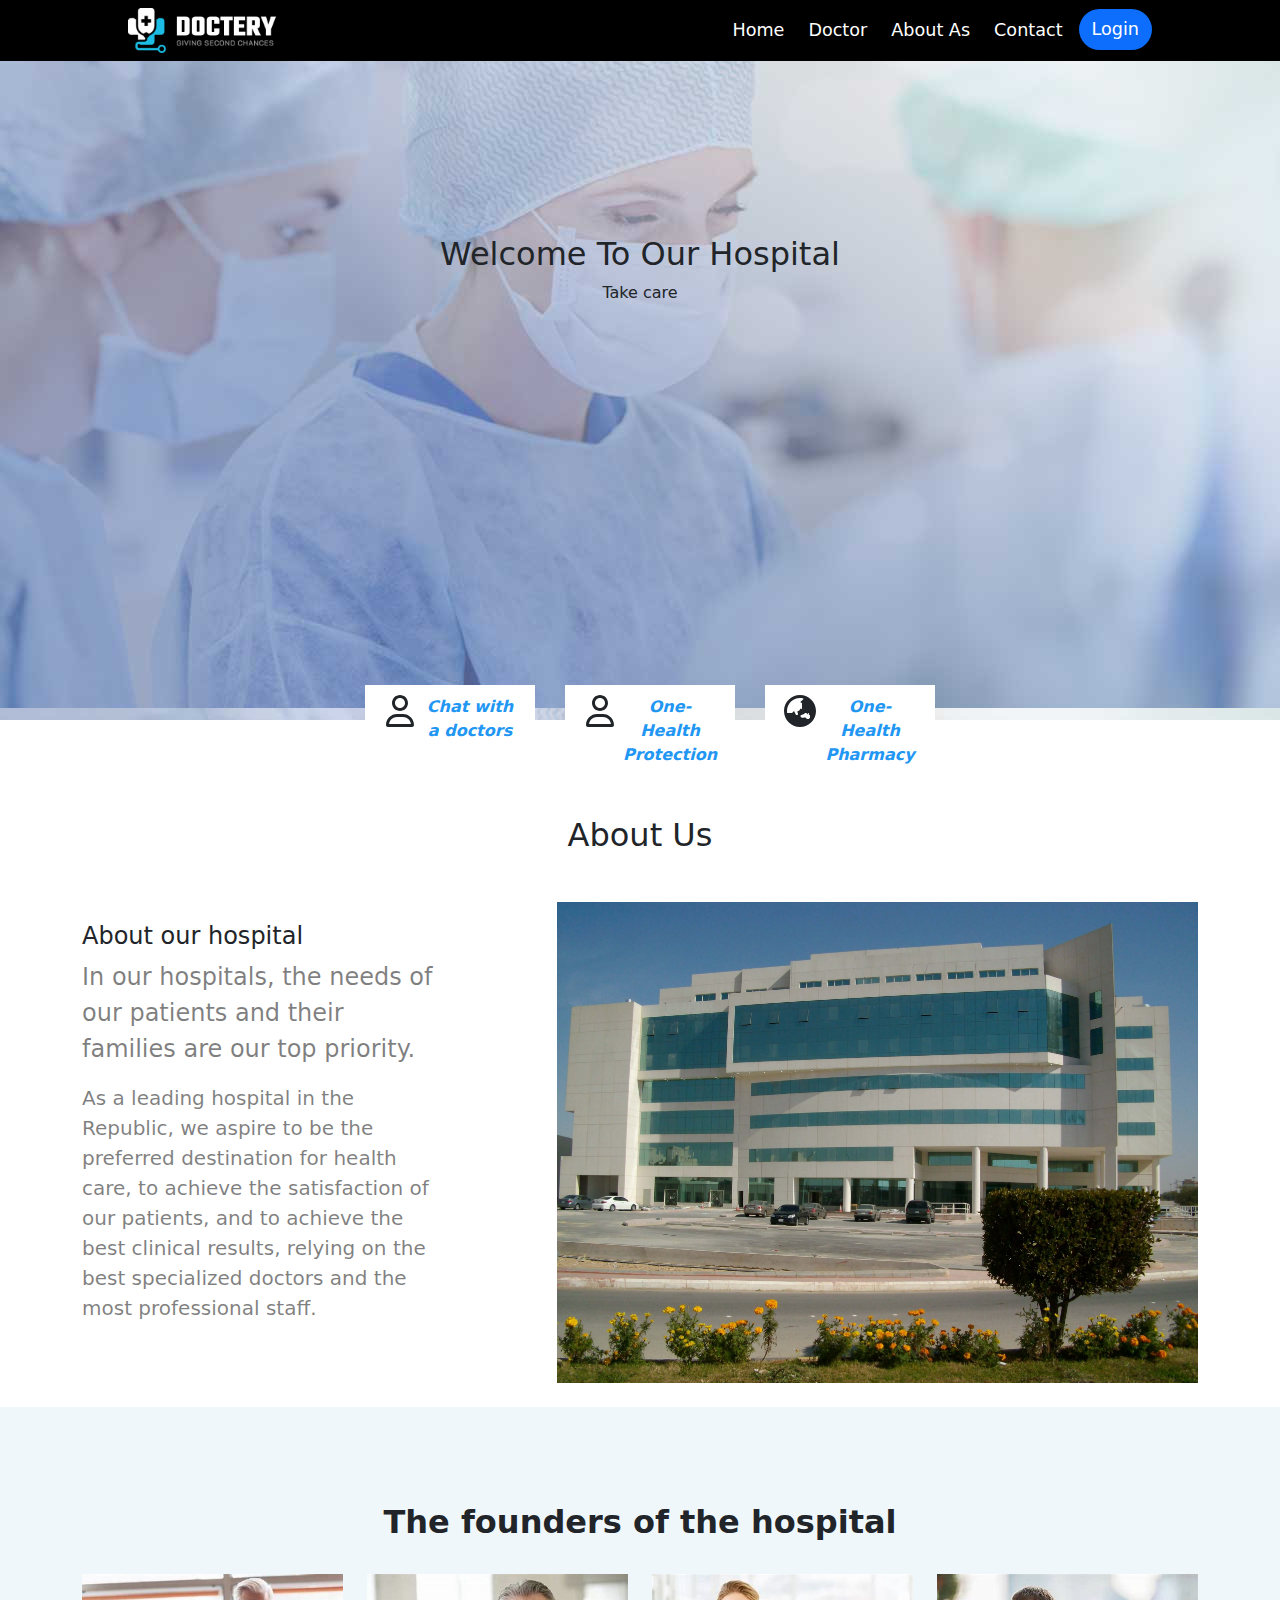
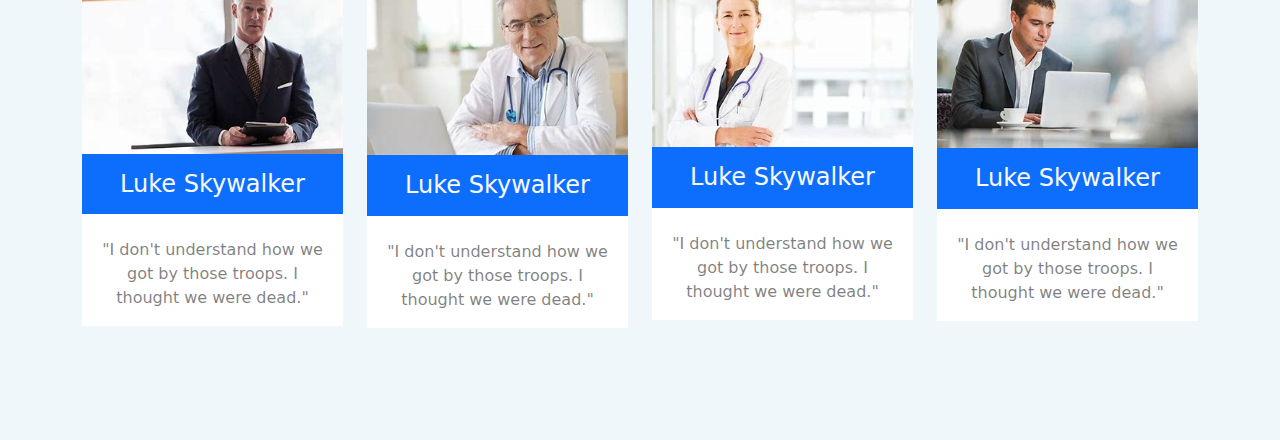
<file: hospital_website/Home.html>
<!DOCTYPE html>
<html lang="en">
<head>
    <meta charset="UTF-8">
    <meta http-equiv="X-UA-Compatible" content="IE=edge">
    <meta name="viewport" content="width=device-width, initial-scale=1.0">
    <title>One-Health</title>
    <link rel="stylesheet" href="css/bootstrap.min.css">
    <link rel="preconnect" href="https://fonts.googleapis.com">
    <link rel="preconnect" href="https://fonts.gstatic.com" crossorigin>
    <link href="https://fonts.googleapis.com/css2?family=Roboto:ital,wght@0,100;0,300;0,400;0,500;0,700;0,900;1,100;1,400;1,700;1,900&display=swap" 
    rel="stylesheet">
    <link rel="stylesheet" href="css/all.min.css">
    <link rel="stylesheet" href="css/hospital.css">


</head>
<body>

    <div class="bg-black fixed ">
       
        <nav class="navbar navbar-expand-lg  ">
            <img  src="images/logo.png" alt="">
            <button class="button navbar-toggler bg-white" type="button" data-bs-toggle="collapse" data-bs-target="#main" aria-controls="main" aria-expanded="false" aria-label="Toggle navigation">
                <i class="fa-solid fa-bars"></i>         
            </button>
            <div class=" links" >
                <ul class="navbar-nav me-auto mb-2 mb-lg-0">
                    <li class="nav-item me-2">
                    <a class="nav-link active" aria-current="page" href="Home.html">Home</a>
                    </li>
                    <li class="nav-item  me-2">
                    <a class="nav-link" href="hospital.html">Doctor</a>
                    </li>
                    <li class="nav-item  me-2">
                        <a class="nav-link" href="Home.html #About_as"  >About As</a>
                    </li>
                    <li class="nav-item  me-2">
                        <a class="nav-link " href="contact.html">Contact</a>
                    </li>
                    <li>  <a class="btn rounded-pill main-btn">Login</a>
                    </li>
                </ul>
            </div>
       </nav>

</div>
<!-- Begin HomePage  -->

    <div class="landing ">
        <div class="container">
            <div class="text">
                <h2>Welcome To Our Hospital</h2>  
                <span>Take care</span> 
            </div>
        </div>
    </div>
    <div class="home-box">
        <div class="container">
            <div class="box">
                <i class="far fa-user fa-2x fa-fw"></i>
                <span class="text">Chat with a doctors</span>
            </div>
            <div class="box">
                <i class="far fa-user fa-2x fa-fw"></i>
                <span class="text">One-Health Protection</span>
            </div>
            <div class="box">
                <i class="fas fa-globe-asia fa-2x fa-fw"></i>
                <span class="text">One-Health Pharmacy</span>
            </div>
        </div>

    </div>
    <!-- end HomePage -->


    <!-- begin About As -->
    <div class="  stuff pt-5 pb-4 " id="About_as">
        <div class="container ">
          <div class="main-title text-center mt-5 mb-5 ">
            <h2> About Us</h2>
          </div>
          <div class="row  align-items-center justify-content-between">
            <div class="col-lg-4 mb-4 text-center text-md-start">
              <div class="text">
                <h4>About our hospital</h4>
                <p class="text-black-50 fs-4">
                  In our hospitals, the needs of our patients and their families are our top priority.
                </p>
                <p class="text-black-50 fs-5">
                  As a leading hospital in the Republic, we aspire to be the preferred destination for health care,
                   to achieve the satisfaction of our patients, and to achieve the best clinical results,
                   relying on the best specialized doctors and the most professional staff.
                </p>
              </div>
            </div>
            <div class="col-lg-7">
              <div class="image">
                <img class="img-fluid" src="images/hosp.jpg" alt="" />
              </div>
            </div>
          </div>
        </div>
      </div>
      <div class="team text-center pb-5 pt-5">
        <div class="container pb-5 pt-5">
          <h2 class="fw-bold pb-4">The founders of the hospital</h2>
          <div class="row ">
            <div class="col-md-6 col-lg-3">
              <div class="box bg-white">
                <img class="img-fluid" src="images/owner1.jfif" alt=""/>
                <h4 class="p-3 text-light">Luke Skywalker</h4>
                <blockquote class="text-black-50 p-3">
                  "I don't understand how we got by those troops. I thought we were dead."
                </blockquote>
              </div>
            </div>
            <div class="col-md-6 col-lg-3 ">
              <div class="box bg-white">
                <img class="img-fluid" src="images/owner2.jpg" alt="" />
                <h4 class="p-3 text-light">Luke Skywalker</h4>
                <blockquote class="text-black-50 p-3">
                  "I don't understand how we got by those troops. I thought we were dead."
                </blockquote>
              </div>
            </div>
            <div class="col-md-6 col-lg-3">
              <div class="box bg-white">
                <img class="img-fluid" src="images/owner3.jpg" alt="" />
                <h4 class="p-3 text-light">Luke Skywalker</h4>
                <blockquote class="text-black-50 p-3">
                  "I don't understand how we got by those troops. I thought we were dead."
                </blockquote>
              </div>
            </div>
            <div class="col-md-6 col-lg-3  ">
              <div class="box bg-white">
                <img class="img-fluid " src="images/owner4.jfif" alt=""  />
                <h4 class="p-3 text-light">Luke Skywalker</h4>
                <blockquote class="text-black-50 p-3">
                  "I don't understand how we got by those troops. I thought we were dead."
                </blockquote>
              </div>
            </div>
          </div>
        </div>
      </div>
  
    <!-- end About As -->
    <script src="js/bootstrap.bundle.min.js"></script>
    <script src="js/all.min.js"></script>
    <script src="js/hospital.js"></script>
</body>
</html>
</file>
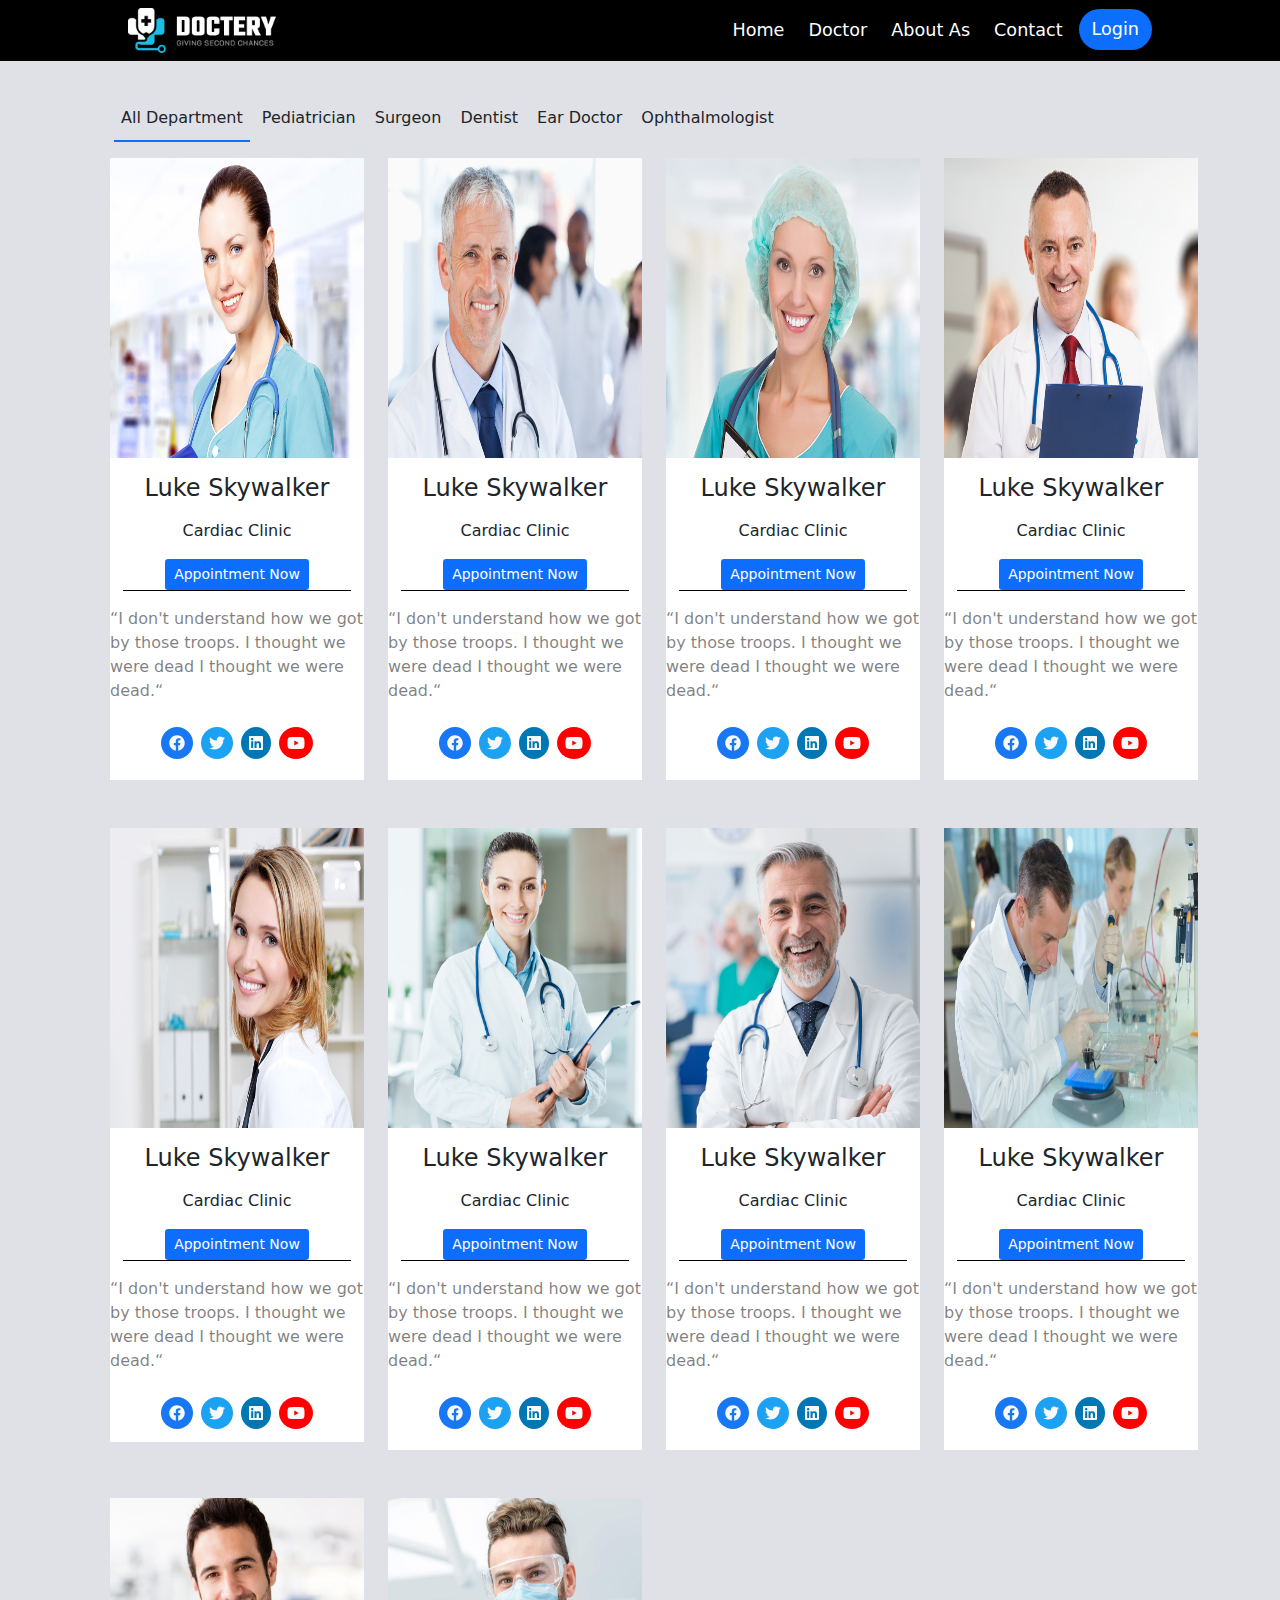
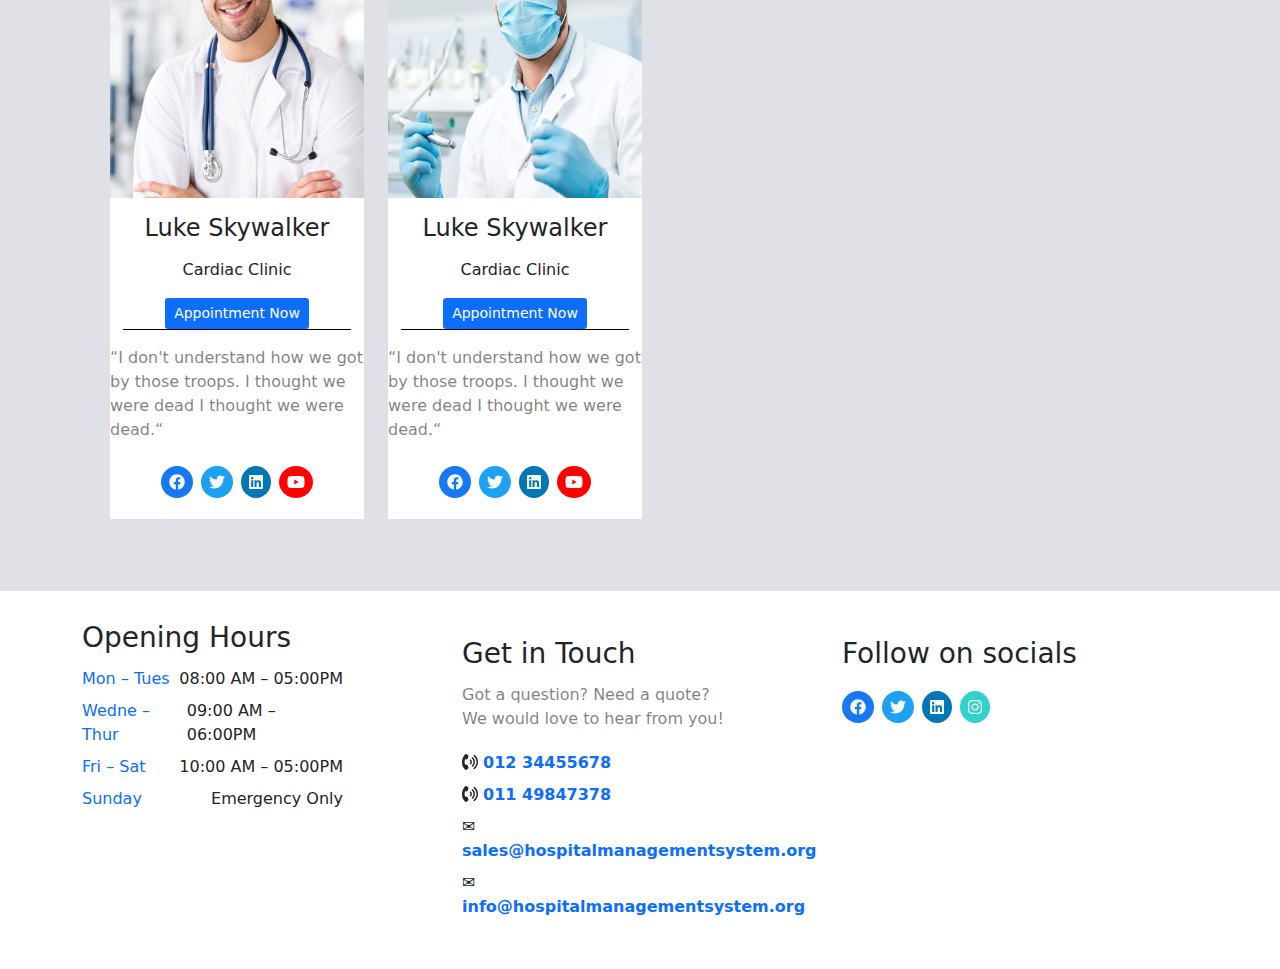
<file: hospital_website/hospital.html>
<!DOCTYPE html> 

<html>
    <head>
        <link rel="stylesheet" href="css/bootstrap.min.css">
        <link rel="stylesheet" href="css/all.min.css">
        <link rel="preconnect" href="https://fonts.googleapis.com">
        <link rel="preconnect" href="https://fonts.gstatic.com" crossorigin>
        <link href="https://fonts.googleapis.com/css2?family=Roboto:ital,wght@0,100;0,300;0,400;0,500;0,700;0,900;1,100;1,400;1,700;1,900&display=swap" 
        rel="stylesheet">
        <link rel="stylesheet" href="css/hospital.css">

        <title>bootstrab5</title>
    </head>
<body>
<!--start  navbar  -->
<div class="bg-black fixed  ">
       
        <nav class="navbar navbar-expand-lg  ">
            <img  src="images/logo.png" alt="">
        <button class="button navbar-toggler bg-white" type="button" data-bs-toggle="collapse" data-bs-target="#main" aria-controls="main" aria-expanded="false" aria-label="Toggle navigation">
            <i class="fa-solid fa-bars"></i>         
        </button>
        <div class=" links" >
            <ul class="navbar-nav me-auto mb-2 mb-lg-0">
                <li class="nav-item me-2">
                <a class="nav-link active" aria-current="page" href="Home.html">Home</a>
                </li>
                <li class="nav-item  me-2">
                <a class="nav-link" href="hospital.html">Doctor</a>
                </li>
                <li class="nav-item  me-2">
                    <a class="nav-link " href="Home.html#About_as">About As</a>
                </li>
                <li class="nav-item  me-2">
                    <a class="nav-link " href="contact.html">Contact</a>
                </li>
                <li>  <a class="btn rounded-pill main-btn">Login</a>
                </li>
            </ul>
        </div>
    </nav>

</div>
    
   <div class="doctor pt-5">
    <div class="container">
        <div class="row mt-5 ">
            <div class="col-sm-12 ">
                <div class="chose  ">
                    <ul class="doctor_list text-capitalize ">
                        <li class="active">All Department</li>
                        <li>Pediatrician</li>
                        <li>surgeon</li>
                        <li>dentist</li>
                        <li> Ear doctor</li>
                        <li>Ophthalmologist</li>
                    </ul>
                </div>
            </div>
           
       </div>
       <div class="row ms-3 filter">
        <div class="col-lg-3  dentist par">
            <div class="bg-white mb-5 design-doctor " >
                <img src="images/doctor-1.jpg" class="img-fluid">
                <h4 class="pt-3 pb-2  text-center">Luke Skywalker </h4>
                <p class="text-center">Cardiac Clinic</p>
                <div class="d-flex justify-content-center ">
                    <a class="btn main-btn btn-sm text-white"> Appointment Now</a>
                </div>
                <span></span>
                <p class="pt-3 pb-2 text-black-50 ">“I don't understand how we got by those troops. I thought we were dead I thought we were dead.“</p>
                <ul class="list-unstyled gap-2 mt-3 d-flex  justify-content-center  text-center pb-3">
                    <li><a  class="text-light" href=""><i class="fa-brands fa-facebook facebook rounded-circle p-2"></i></a> </li>
                    <li>
                      <a  class="text-light " href=""><i class="fa-brands fa-twitter twitter rounded-circle  p-2"></i></a>
                    </li>
                    <li>
                      <a  class="text-light" href=""><i class="fa-brands fa-linkedin link rounded-circle  p-2"></i></a>
                    </li>
                    <li>
                      <a  class="text-light" href="#"><i class="fa-brands fa-youtube youtube rounded-circle  p-2"></i></a>
                    </li>
                  </ul>
            </div>
        </div>
        
        <div class="col-lg-3   dentist">
            <div class="bg-white mb-5 design-doctor " >
                <img src="images/doctor-2.jpg" class="img-fluid">
                <h4 class="pt-3 pb-2  text-center">Luke Skywalker </h4>
                <p class="text-center">Cardiac Clinic</p>
                <div class="d-flex justify-content-center ">
                    <a class="btn main-btn btn-sm text-white"> Appointment Now</a>
                </div>
                <span></span>
                <p class="pt-3 pb-2 text-black-50">“I don't understand how we got by those troops. I thought we were dead I thought we were dead.“</p>
                <ul class="list-unstyled gap-2 mt-3 d-flex  justify-content-center  text-center pb-3">
                    <li><a  class="text-light"><i class="fa-brands fa-facebook facebook rounded-circle p-2"></i></a> </li>
                    <li>
                      <a  class="text-light " ><i class="fa-brands fa-twitter twitter rounded-circle  p-2"></i></a>
                    </li>
                    <li>
                      <a  class="text-light" ><i class="fa-brands fa-linkedin link rounded-circle  p-2"></i></a>
                    </li>
                    <li>
                      <a  class="text-light" href="#"><i class="fa-brands fa-youtube youtube rounded-circle  p-2"></i></a>
                    </li>
                  </ul>
            </div>
        </div>
        <div class="col-lg-3  Ophthalmologist">
            <div class="bg-white mb-5 design-doctor " >
                <img src="images/doctor-3.jpg" class="img-fluid">
                <h4 class="pt-3 pb-2  text-center">Luke Skywalker </h4>
                <p class="text-center">Cardiac Clinic</p>
                <div class="d-flex justify-content-center ">
                    <a class="btn main-btn btn-sm text-white"> Appointment Now</a>
                </div>
                <span></span>
                <p class="pt-3 pb-2 text-black-50">“I don't understand how we got by those troops. I thought we were dead I thought we were dead.“</p>
                <ul class="list-unstyled gap-2 mt-3 d-flex  justify-content-center  text-center pb-3">
                    <li><a  class="text-light"><i class="fa-brands fa-facebook facebook rounded-circle p-2"></i></a> </li>
                    <li>
                      <a  class="text-light " ><i class="fa-brands fa-twitter twitter rounded-circle  p-2"></i></a>
                    </li>
                    <li>
                      <a  class="text-light" ><i class="fa-brands fa-linkedin link rounded-circle  p-2"></i></a>
                    </li>
                    <li>
                      <a  class="text-light" href="#"><i class="fa-brands fa-youtube youtube rounded-circle  p-2"></i></a>
                    </li>
                  </ul>
            </div>
        </div>
        <div class="col-lg-3  Ophthalmologist">
            <div class="bg-white mb-5 design-doctor " >
                <img src="images/doctor-4.jpg" class="img-fluid">
                <h4 class="pt-3 pb-2  text-center">Luke Skywalker </h4>
                <p class="text-center">Cardiac Clinic</p>
                <div class="d-flex justify-content-center ">
                    <a class="btn main-btn btn-sm text-white"> Appointment Now</a>
                </div>
                <span></span>
                <p class="pt-3 pb-2 text-black-50">“I don't understand how we got by those troops. I thought we were dead I thought we were dead.“</p>
                <ul class="list-unstyled gap-2 mt-3 d-flex  justify-content-center  text-center pb-3">
                    <li><a  class="text-light"><i class="fa-brands fa-facebook facebook rounded-circle p-2"></i></a> </li>
                    <li>
                      <a  class="text-light " ><i class="fa-brands fa-twitter twitter rounded-circle  p-2"></i></a>
                    </li>
                    <li>
                      <a  class="text-light" ><i class="fa-brands fa-linkedin link rounded-circle  p-2"></i></a>
                    </li>
                    <li>
                      <a  class="text-light" href="#"><i class="fa-brands fa-youtube youtube rounded-circle  p-2"></i></a>
                    </li>
                  </ul>
            </div>
        </div>
        <div class="col-lg-3  Ear_doctor">
            <div class="bg-white mb-5 design-doctor " >
                <img src="images/doctor-6.jpg" class="img-fluid">
                <h4 class="pt-3 pb-2  text-center">Luke Skywalker </h4>
                <p class="text-center">Cardiac Clinic</p>
                <div class="d-flex justify-content-center ">
                    <a class="btn main-btn btn-sm text-white"> Appointment Now</a>
                </div>
                <span class="w-sm-4"></span>

                <p class="pt-3 pb-2 text-black-50">“I don't understand how we got by those troops. I thought we were dead I thought we were dead.“</p>
                <ul class="list-unstyled gap-2 mt-3 d-flex  justify-content-center  text-center pb-2">
                    <li><a  class="text-light"><i class="fa-brands fa-facebook facebook rounded-circle p-2"></i></a> </li>
                    <li>
                      <a  class="text-light " ><i class="fa-brands fa-twitter twitter rounded-circle  p-2"></i></a>
                    </li>
                    <li>
                      <a  class="text-light" ><i class="fa-brands fa-linkedin link rounded-circle  p-2"></i></a>
                    </li>
                    <li>
                      <a  class="text-light" href="#"><i class="fa-brands fa-youtube youtube rounded-circle  p-2"></i></a>
                    </li>
                  </ul>
                  

            </div>
        </div>
        <div class="col-lg-3  surgeon">
            <div class="bg-white mb-5 design-doctor " >
                <img src="images/doc3.jpg" class="img-fluid">
                <h4 class="pt-3 pb-2  text-center">Luke Skywalker </h4>
                <p class="text-center">Cardiac Clinic</p>
                <div class="d-flex justify-content-center ">
                    <a class="btn main-btn btn-sm text-white"> Appointment Now</a>
                </div>
                <span></span>
                <p class="pt-3 pb-2 text-black-50">“I don't understand how we got by those troops. I thought we were dead I thought we were dead.“</p>
                <ul class="list-unstyled gap-2 mt-3 d-flex  justify-content-center  text-center pb-3">
                    <li><a  class="text-light"><i class="fa-brands fa-facebook facebook rounded-circle p-2"></i></a> </li>
                    <li>
                      <a  class="text-light " ><i class="fa-brands fa-twitter twitter rounded-circle  p-2"></i></a>
                    </li>
                    <li>
                      <a  class="text-light" ><i class="fa-brands fa-linkedin link rounded-circle  p-2"></i></a>
                    </li>
                    <li>
                      <a  class="text-light" href="#"><i class="fa-brands fa-youtube youtube rounded-circle  p-2"></i></a>
                    </li>
                  </ul>
            </div>
        </div>
        <div class="col-lg-3  surgeon">
            <div class="bg-white mb-5 design-doctor " >
                <img src="images/doc6.jpg" class="img-fluid">
                <h4 class="pt-3 pb-2  text-center">Luke Skywalker </h4>
                <p class="text-center">Cardiac Clinic</p>
                <div class="d-flex justify-content-center ">
                    <a class="btn main-btn btn-sm text-white"> Appointment Now</a>
                </div>
                <span></span>
                <p class="pt-3 pb-2 text-black-50">“I don't understand how we got by those troops. I thought we were dead I thought we were dead.“</p>
                <ul class="list-unstyled gap-2 mt-3 d-flex  justify-content-center  text-center pb-3">
                    <li><a  class="text-light"><i class="fa-brands fa-facebook facebook rounded-circle p-2"></i></a> </li>
                    <li>
                      <a  class="text-light " ><i class="fa-brands fa-twitter twitter rounded-circle  p-2"></i></a>
                    </li>
                    <li>
                      <a  class="text-light" ><i class="fa-brands fa-linkedin link rounded-circle  p-2"></i></a>
                    </li>
                    <li>
                      <a  class="text-light" href="#"><i class="fa-brands fa-youtube youtube rounded-circle  p-2"></i></a>
                    </li>
                  </ul>
            </div>
        </div>
        <div class="col-lg-3  Pediatrician">
            <div class="bg-white mb-5 design-doctor " >
                <img src="images/Doc1.jpg" class="img-fluid">
                <h4 class="pt-3 pb-2  text-center">Luke Skywalker </h4>
                <p class="text-center">Cardiac Clinic</p>
                <div class="d-flex justify-content-center ">
                    <a class="btn main-btn btn-sm text-white"> Appointment Now</a>
                </div>
                <span></span>
                <p class="pt-3 pb-2 text-black-50">“I don't understand how we got by those troops. I thought we were dead I thought we were dead.“</p>
                <ul class="list-unstyled gap-2 mt-3 d-flex  justify-content-center  text-center pb-3">
                    <li><a  class="text-light"><i class="fa-brands fa-facebook facebook rounded-circle p-2"></i></a> </li>
                    <li>
                      <a  class="text-light " ><i class="fa-brands fa-twitter twitter rounded-circle  p-2"></i></a>
                    </li>
                    <li>
                      <a  class="text-light" ><i class="fa-brands fa-linkedin link rounded-circle  p-2"></i></a>
                    </li>
                    <li>
                      <a  class="text-light" href="#"><i class="fa-brands fa-youtube youtube rounded-circle  p-2"></i></a>
                    </li>
                  </ul>
            </div>
        </div>
        <div class="col-lg-3  surgeon">
            <div class="bg-white mb-5 design-doctor " >
                <img src="images/doc4.jpg" class="img-fluid">
                <h4 class="pt-3 pb-2  text-center">Luke Skywalker </h4>
                <p class="text-center">Cardiac Clinic</p>
                <div class="d-flex justify-content-center ">
                    <a class="btn main-btn btn-sm text-white"> Appointment Now</a>
                </div>
                <span></span>
                <p class="pt-3 pb-2 text-black-50">“I don't understand how we got by those troops. I thought we were dead I thought we were dead.“</p>
                <ul class="list-unstyled gap-2 mt-3 d-flex  justify-content-center  text-center pb-3">
                    <li><a  class="text-light"><i class="fa-brands fa-facebook facebook rounded-circle p-2"></i></a> </li>
                    <li>
                      <a  class="text-light " ><i class="fa-brands fa-twitter twitter rounded-circle  p-2"></i></a>
                    </li>
                    <li>
                      <a  class="text-light" ><i class="fa-brands fa-linkedin link rounded-circle  p-2"></i></a>
                    </li>
                    <li>
                      <a  class="text-light" href="#"><i class="fa-brands fa-youtube youtube rounded-circle  p-2"></i></a>
                    </li>
                  </ul>
            </div>
        </div>
        <div class="col-lg-3  Pediatrician">
            <div class="bg-white mb-5 design-doctor " >
                <img src="images/doc5.jpg" class="img-fluid">
                <h4 class="pt-3 pb-2  text-center">Luke Skywalker </h4>
                <p class="text-center">Cardiac Clinic</p>
                <div class="d-flex justify-content-center ">
                    <a class="btn main-btn btn-sm text-white"> Appointment Now</a>
                </div>
                <span></span>
                <p class="pt-3 pb-2 text-black-50">“I don't understand how we got by those troops. I thought we were dead I thought we were dead.“</p>
                <ul class="list-unstyled gap-2 mt-3 d-flex  justify-content-center  text-center pb-3">
                    <li><a  class="text-light"><i class="fa-brands fa-facebook facebook rounded-circle p-2"></i></a> </li>
                    <li>
                      <a  class="text-light " ><i class="fa-brands fa-twitter twitter rounded-circle  p-2"></i></a>
                    </li>
                    <li>
                      <a  class="text-light" ><i class="fa-brands fa-linkedin link rounded-circle  p-2"></i></a>
                    </li>
                    <li>
                      <a  class="text-light" href="#"><i class="fa-brands fa-youtube youtube rounded-circle  p-2"></i></a>
                    </li>
                  </ul>
            </div>
        </div>
       

       </div>
   </div>

   <div class="footer mt-4">
    <div class="container">
      <div class="row doc">
        
        

        <div class="col-lg-3 col-sm-12 text-lg-start text-sm-center ">
          <div class="mt-3 fs-3 font-weight-bold">Opening Hours</div>

          <div class="d-flex justify-content-lg-between justify-content-sm-around   mb-2  mt-2">
            <div class="first">Mon – Tues</div>
            <div>08:00 AM – 05:00PM</div>
          </div>
          <div class="d-flex justify-content-lg-between justify-content-sm-around  mb-2  mt-2">
            <div  class="first">Wedne – Thur</div>
            <div>09:00 AM – 06:00PM</div>
          </div>
          <div class="d-flex justify-content-lg-between justify-content-sm-around   mb-2  mt-2">
            <div  class="first">Fri – Sat</div>
            <div>10:00 AM – 05:00PM</div>
          </div>
          <div class="d-flex justify-content-lg-between justify-content-sm-around  mb-2  mt-2">
            <div  class="first">Sunday</div>
            <div>Emergency Only</div>
          </div>
        </div>
        <div class="col-lg-1 "></div>
        <div class="col-lg-4 col-sm-12 text-lg-start text-sm-center pt-sm-3" >
          <div class="mt-3 fs-3 font-weight-bold">Get in Touch   </div>

          <p  class="pt-2 text-black-50">Got a question? Need a quote? <br>We would love to hear from you!</p>
          <div class="pt-1 doc">
            <div><i class="fa-solid fa-phone-volume"></i> <b class="first">012 34455678</b></div>
          </div>
          <div class="pt-2 doc">
            <div><i class="fa-solid fa-phone-volume"></i> <b class="first" >011 49847378</b></div>
          </div>
          <div  class="pt-2 doc">
            <div> <i class="fa-light fa-envelope"></i> <b class="first">sales@hospitalmanagementsystem.org</b></div>
          </div>
          <div  class="pt-2 doc">
            <div><i class="fa-light fa-envelope"></i> <b class="first">info@hospitalmanagementsystem.org</b></div>
          </div>
         
        </div>
        <div class="col-lg-3 col-sm-12 text-lg-start text-sm-center pt-sm-3 "> 
            <div class="mt-3 fs-3 font-weight-bold">Follow on socials
            </div>
            <div >
              <ul class="list-unstyled gap-2 mt-3 d-flex   justify-content-lg-start justify-content-sm-center   follow   ">
                <li><a  class="text-light"><i class="fa-brands fa-facebook facebook rounded-circle p-2"></i></a> </li>
                <li>
                  <a  class="text-light " ><i class="fa-brands fa-twitter twitter rounded-circle  p-2"></i></a>
                </li>
                <li>
                  <a  class="text-light" ><i class="fa-brands fa-linkedin link rounded-circle  p-2"></i></a>
                </li>
                <li>
                  <a  class="text-light" ><i class="fa-brands fa-instagram instagram rounded-circle  p-2"></i></a>
                </li>
              </ul>
            </div>
        </div>
        

      </div>

    </div>
   </div>
   <!-- end nav depart -->

    <script src="js/bootstrap.bundle.min.js"></script>
    <script src="js/all.min.js"></script>
    <script src="js/hospital.js"></script>
</body>
</html>
</file>
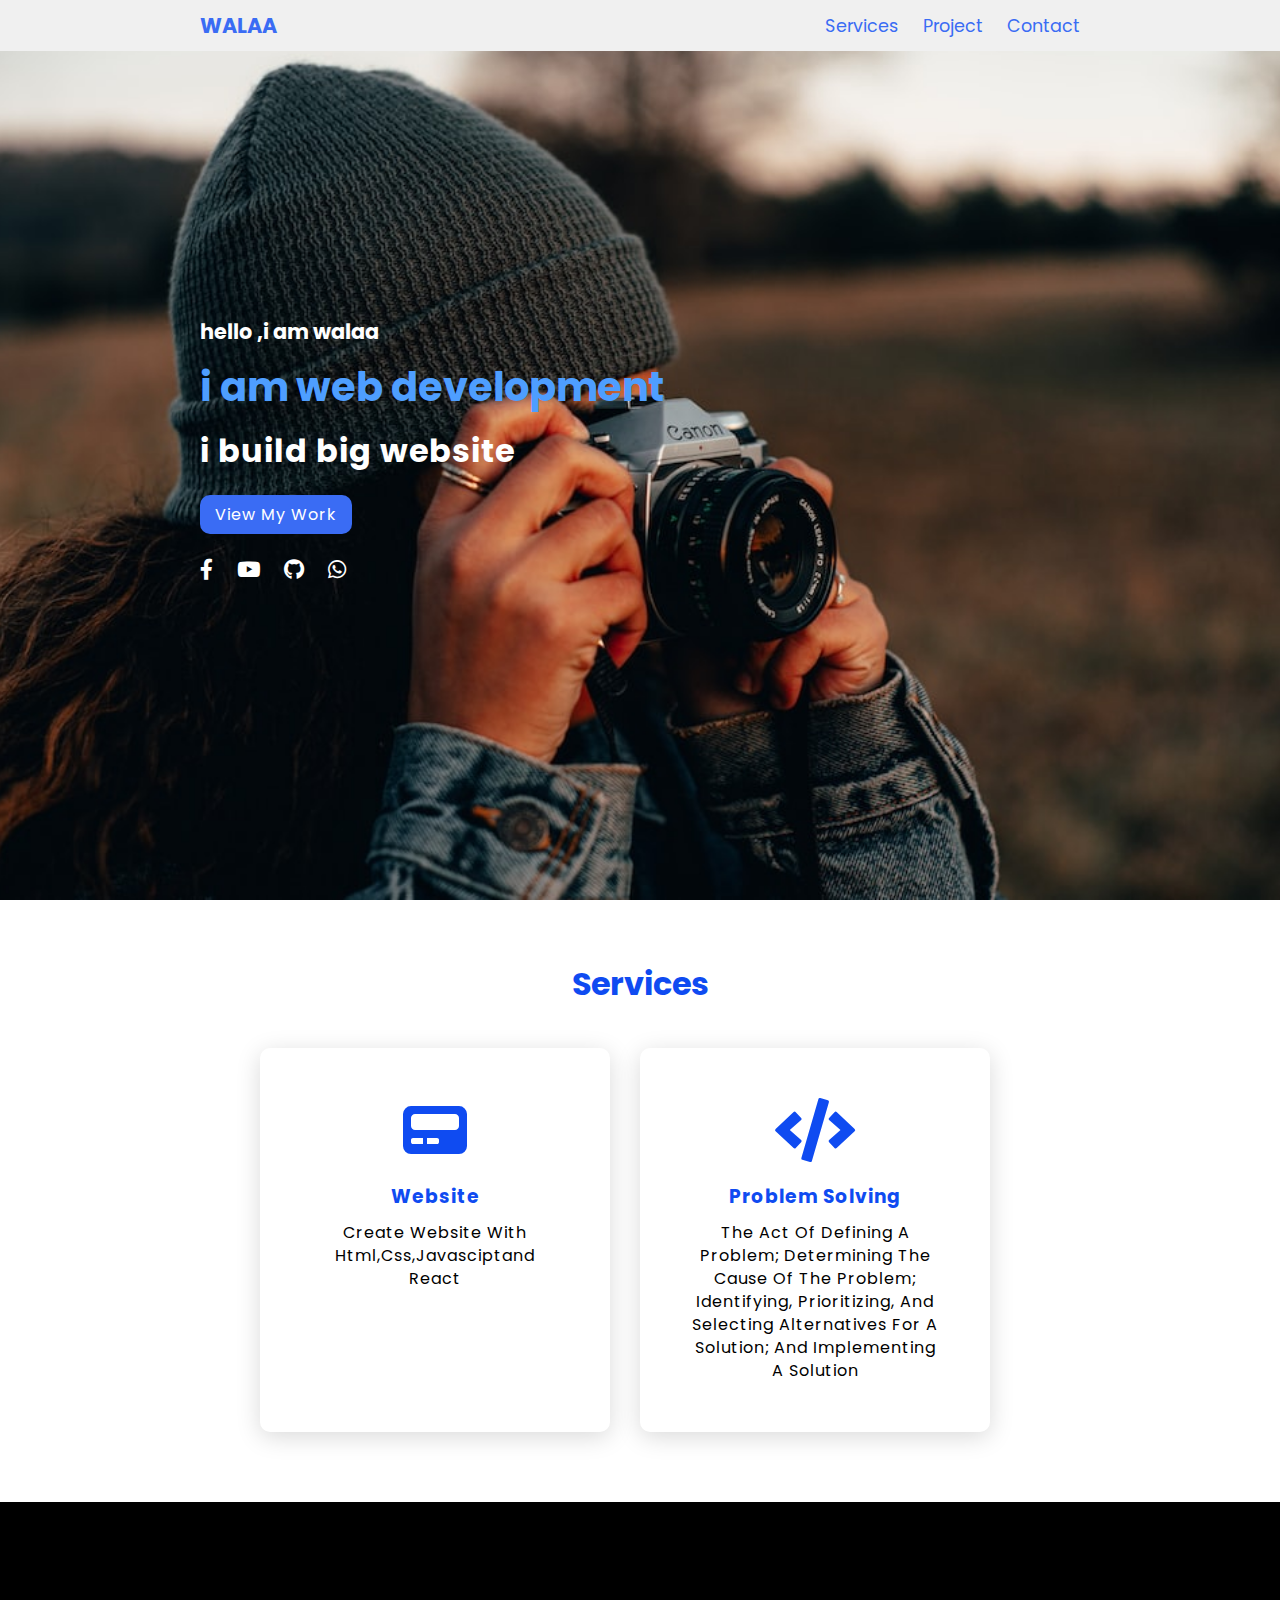
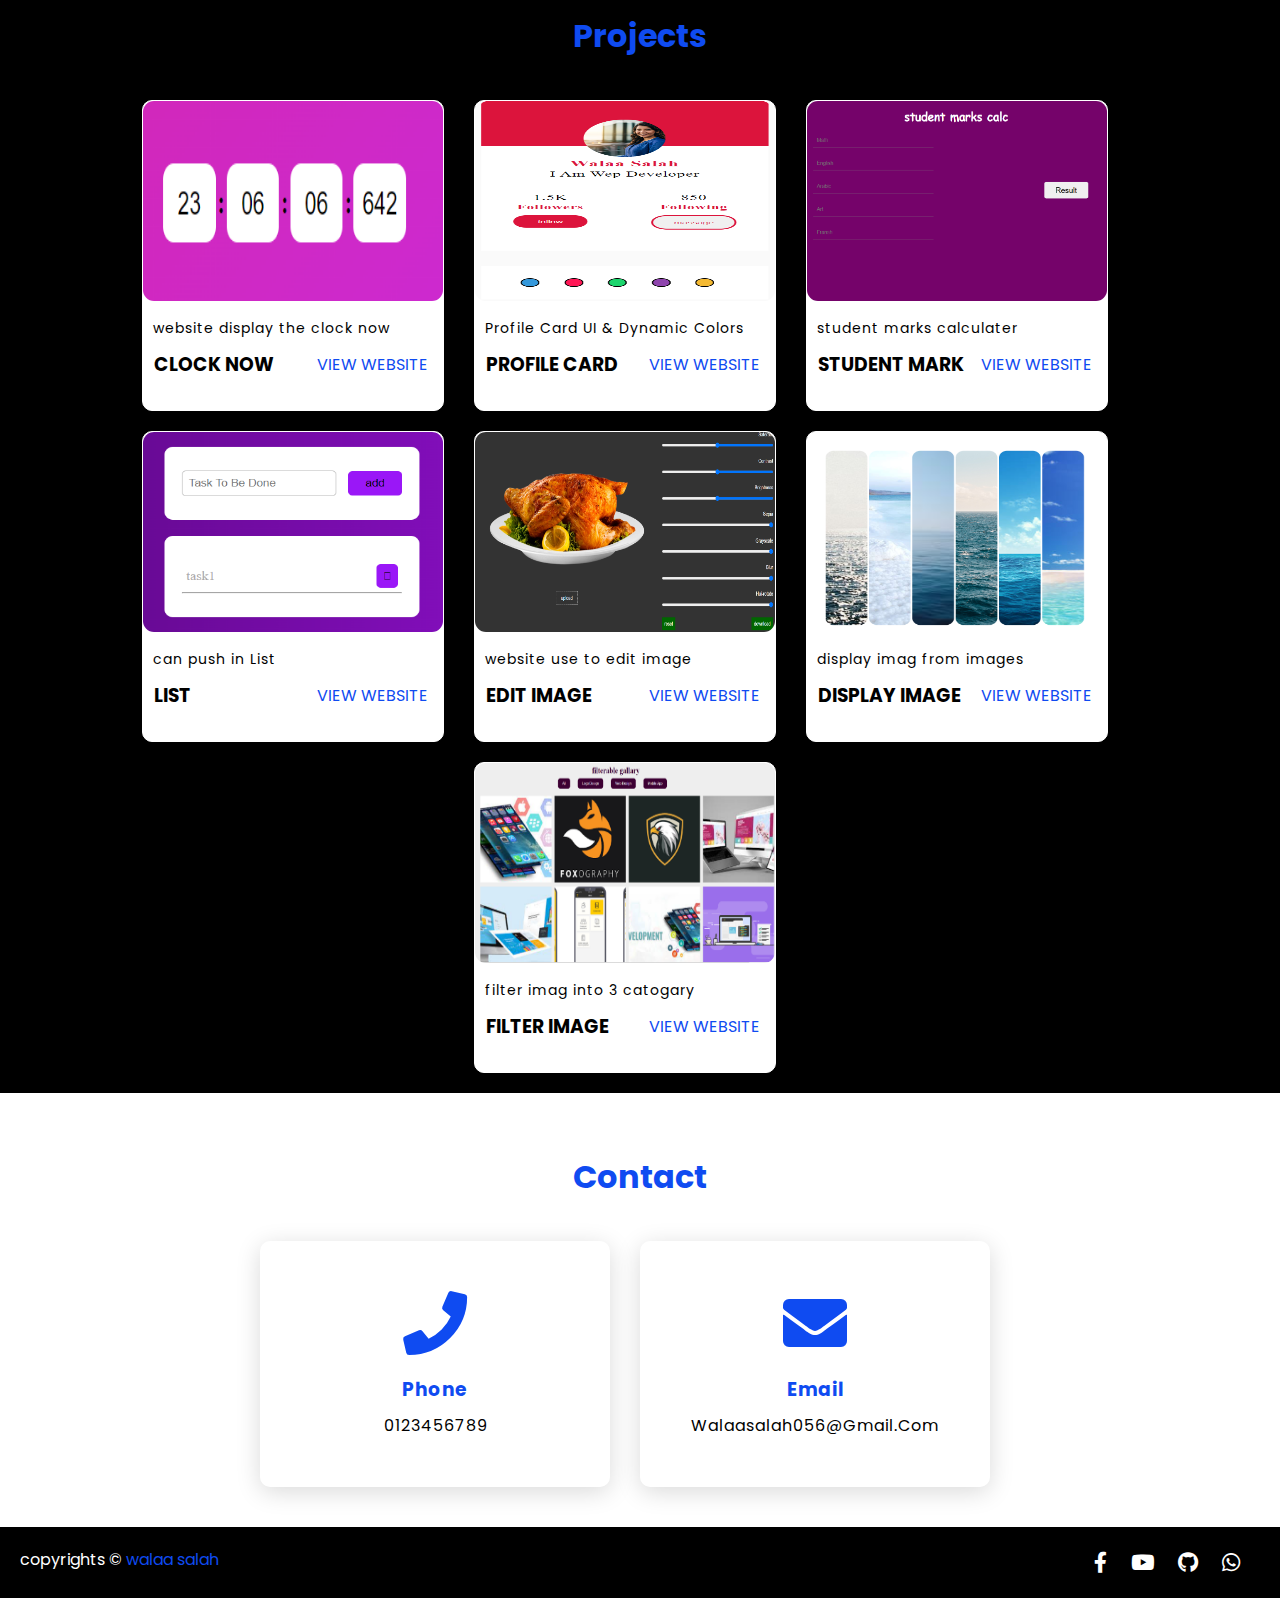
<file: portfolio/html.html>
<!DOCTYPE html>
<html>
    <head>
        <title>walaa salah</title>
        <link href="css.css" rel="stylesheet">
        <meta charset="Utf-8">
        <link rel="stylesheet" href="https://cdnjs.cloudflare.com/ajax/libs/font-awesome/5.15.4/css/all.min.css">

        <!-- <script crossorigin src="https://unpkg.com/react@18/umd/react.production.min.js"></script>
<script crossorigin src="https://unpkg.com/react-dom@18/umd/react-dom.production.min.js"></script> -->
    </head>
    <body>
        <header>
            <a href="#" class="logo">walaa</a>
            <nav>
                <a href="#service">services</a>
                <a href="#project">project</a>
                <a href="#contact">contact</a>

            </nav>
        </header>
        <section class="main">
            <div >
                <h2>hello ,i am walaa</h2>
                <h2 class="color"> i am web development</h2>
                <h3>i build big website</h3>
                <a href="#product" class="main_buton">view my work</a>
                <div class="icon">
                    <a href="https://www.facebook.com/walaa.salah.056" ><i class="fab fa-facebook-f"></i></a>
                    <a href="https://www.youtube.com/channel/UC-xVldIbWw_hlwb9xReftiw"><i class="fab fa-youtube"></i></a>
                    <a href="https://github.com/walaasalah123321"><i class="fab fa-github"></i></a>
                    <a href="#01116856264"><i class="fab fa-whatsapp"></i></a>

                </div>
            </div>

        </section>
        <section class="services" id="service">
            <h3  class="ser">services</h3>
            <div class="contant">
                <div>
                    <i class="fas fa-pager"></i>
                                                             <h3>website</h3>
                    <p> create website with html,css,javasciptand react</p>
                </div>
                <div>
                    <i class="fas fa-code"></i>
                    <h3>problem solving</h3>
                    <p> the act of defining a problem; determining the cause of the problem;
                     identifying, prioritizing, and selecting alternatives for a solution; and implementing a solution</p>

                </div>
               
                
                

            </div>


        </section>
        
        <section class="services black" id="project">
            <h3  class="ser">projects</h3>
            <div class="pro">
                <div class="scal">
                    <img src="imag/clock.png "  alt="">
                    <p>website display the clock now</p>
                    <div class="int">                                                             <h3>clock now</h3>
                        <a href="https://walaasalah123321.github.io/javscript_project/Clock/html.html" target="_black">view website</a>

                    </div>
                </div>
                <div class="scal">
                    <img src="imag/pro.png" alt="">
                    <p>Profile Card UI & Dynamic Colors</p>
                    <div class="int">                                                             <h3>Profile Card </h3>
                        <a target="_black"  href="https://walaasalah123321.github.io/javscript_project/Profile%20Card%20UI%20With%20Dynamic%20Theme%20Colors/html.html">view website</a>

                    </div>
                </div>
                <div class="scal">
                    <img src="imag/Screenshot 2023-02-16 233929.png" alt="">
                    <p>student marks calculater          </p>
                    <div class="int">                                                             <h3>student mark  </h3>
                        <a target="_blank" href="https://walaasalah123321.github.io/javscript_project/Student%20Marks%20Calculator/html.html">view website</a>

                    </div>
                </div>
                <div class="scal">
                    <img src="imag/todo.png" alt="">
                    <p> can push in  List</p>
                    <div class="int">                                                             <h3>list </h3>
                        <a target="_black" href="https://walaasalah123321.github.io/javscript_project/To%20Do%20List/html.html">view website</a>

                    </div>
                </div>
                <div class="scal">
                    <img src="imag/edit.png" alt="">
                    <p>website use to edit image</p>
                    <div class="int">                                                             <h3> edit image</h3>
                        <a target="_black" href="https://walaasalah123321.github.io/javscript_project/edit%20image/html.html">view website</a>

                    </div>
                </div>
                <div class="scal">
                    <img src="imag/display imag.png" alt="">
                    <p> display imag from images </p>
                    <div class="int">                                                             <h3> display  image</h3>
                        <a target="_black" href="https://walaasalah123321.github.io/task-js/task1/task1.html">view website</a>

                    </div>
                </div>
                <div class="scal">
                    <img src="imag/filter7.png" alt="">
                    <p> filter imag into 3 catogary </p>
                    <div class="int">                                                             <h3> filter  image</h3>
                        <a target="_black" href="https://walaasalah123321.github.io/task-js/task5/task2.html">view website</a>

                    </div>
                </div>
               
            </div>


        </section>
        <section class="services" id="contact">
            <h3  class="ser">contact</h3>
            <div class="contant">
                <div>
                    <i class="fas fa-phone"></i>                                                             <h3>phone</h3>
                    <p> 0123456789</p>
                </div>
                <div>
                    <i class="fas fa-envelope"></i>                    <h3> email</h3>
                    <p> walaasalah056@gmail.com</p>

                </div>
               
                
                

            </div>


        </section>
        
        <footer >
            <p> copyrights &copy;  <span>walaa salah</span></p>
            <div class="icon">
                <a href="https://www.facebook.com/walaa.salah.056" ><i class="fab fa-facebook-f"></i></a>
                <a href="https://www.youtube.com/channel/UC-xVldIbWw_hlwb9xReftiw"><i class="fab fa-youtube"></i></a>
                <a href="https://github.com/walaasalah123321"><i class="fab fa-github"></i></a>
                <a href="#01116856264"><i class="fab fa-whatsapp"></i></a>
            </div>

        </footer>

    
        

    </body>
</html>
</file>
<file: credit card/css.css>
@import url('https://fonts.googleapis.com/css2?family=Open+Sans:ital,wght@0,300;0,400;0,500;0,600;0,700;0,800;1,300;1,400;1,500;1,600;1,700;1,800&family=Poppins:ital,wght@0,100;0,200;0,300;0,400;0,500;0,600;0,700;0,800;0,900;1,100;1,200;1,300;1,400;1,500;1,600;1,700;1,800&family=Varela+Round&display=swap');
*{
    margin: 0;
    padding: 0;
    box-sizing: border-box;
    font-family: "Poppins";
}
section{
    height: 100vh;
    background-color: #1c1c25;
    display: flex;
    justify-content: center;
    align-items: center;
}

section::before{
    content: " ";
    background: linear-gradient(#f00 ,#f0f);
    width: 600px;
    height: 600px;
    border-radius: 50%;
    position: fixed;
    right: -20%;
    bottom: -20%;
}
.card{
    width: 360px;
    height: 260px;
    position: absolute;
    /* transform-style: preserve-3d; */
    perspective: 500px;
}
.face{
    position: absolute;
    width: 100%;
    height: 100%;
   
    transition: 1s ;
    padding: 15px;
    /* background-color: #f00; */
    box-shadow: 0 15px 35px rgba(0, 0, 0, 0.6);
    border-radius: 15px;
    color: white;
    backdrop-filter: blur(10px);
    backface-visibility: hidden;
    
}
.card:hover .front{
    transform: rotateY(180deg);
}
.card .back{
    transform: rotateY(180deg);
}
.card:hover .back{
    transform: rotateY(360deg);
}
.front::after{
    content: "";
    position: absolute;
    bottom: 20px;
    right: 10px;
    width: 50px;
    height: 50px;
    background-color: #fff;
    opacity: 50%;
        border-radius: 50%;
}
.front::before{
    content: "";
    position: absolute;
    bottom: 20px;
    right: 30px;
    width: 50px;
    height: 50px;
    background-color: #fff;
    opacity: 50%;
    border-radius: 50%;
}
.between{
    display: flex;
    justify-content: space-between;
    text-transform: capitalize;
    font-style: italic;

}

.front .jast{
    display: flex;
    width: 20px;
    align-items: center;
    

}
.front .jast span{
    padding-right: 20px;
    font-size: 10px;
    margin: 10px;
}
.front span:last-child{
    font-size: 14px;
    letter-spacing: 2px;
}
img{
    width: 50px;
    margin: 10px ;
}
.front p{
    letter-spacing: 3px;
    font-size: 16px;
}
.black{
    background-color: black;
    width: 100%;
    position: absolute;
    top: 30px;
    left: 0;
    height: 40px;
}
.auto{
    position: absolute;
    top: 70px;
    width: 90%;
    padding: 10px 5px;
    font-size: 12px;
    text-transform: uppercase;
}
.whitebar{
    background-color: #fff;
    width: 90%;
    position: absolute;
    letter-spacing: 2px;
    height: 35px;
}
.num{
    position: absolute;
    width: 12%;
    height: 25px;
    right:  -2%;
    top: 32px;
    text-align: center;
    background-color: gray;
    color: white;
    letter-spacing: 2px;
    display: flex;
    justify-content: center;
    align-items: center;

}
.back .par{
    position: absolute;
    top: 55%;
    width: 90%;
    font-size: 11px;
    font-weight: 120px;
    left: 20px;
}
</file>
<file: hospital_project/css/hospital.css>
:root{
    --dark-color:#0d6efd;
    --green-color:#33d1cc;
    --red-color:#ff3150;
    --yellow-color:#ffc400;
    --section-color:#eff7fa;
}



:root {
    --main-color: #2196f3;
    --main-color-alt: #1787e0;
    --main-transition: 0.3s;
    --main-padding: 100px;
    --main-background: #ececec;
  }

.navbar{
   width: 80%;
   margin: auto;
}
.fixed{
    position: fixed;
    width: 100%;
    
}
.navbar img {
    width: 150px ;
    cursor: pointer;
}
.button svg{
    color: #000;
}
.main-btn{
    background-color: var(--dark-color);
}
.navbar li a{
    color: white;
    font-size: 1.1rem;
    transition: 0.5s;
    justify-content: center;
}
.links{
    position: absolute;
    right: 0;
}
@media (max-width:991px) {
    .links{
        display: none;
    }

    .links_container {
        width: 100%;
    background-color: #fff;
    display: block;
    padding: 10px;
    position: absolute;
    top: 70px;
    z-index: 2;
    }
    
    .links_container  li {
    display: block;
    margin-bottom: 10px;
    text-align: left;
    }

    .links_container::after{
    content: "";
    position: absolute;
    border-color: transparent transparent #fff transparent;
    border-width: 10px;
    border-style: solid;
    top: -20px;
    right: 3px;   
    z-index: 2;
 }

    .navbar li a{
    text-decoration: none;
    color: #000;
    transition: 0.3s;
    }

}
  
/* begin home page */
.landing {
    position: relative;
    background-image: url('../images/homepage.jpg');
    min-height: 60vh;
  }
  .landing .container { 
    height: 60vh;
      display: flex;
      align-items: center;
      justify-content: center;
      text-align: center;
  }
  @media (max-width: 991px) {
    .landing .text {
      text-align: center;
    }
  }
  .home-box {
    position: relative;
  }
  .home-box::before {
    content: "";
    position: absolute;
    width: 100%;
    height: 100%;
    top: 0;
    left: 0;
    background-color: rgb(255 255 255 / 90%);
  }
  .home-box .container {  
    width: 100%;
    position: absolute;
    top: -50px;
    display: flex;
    justify-content: center;
  }
  .home-box .box {
    display: flex;
    margin: 15px;
    background-color: white;
    padding: 10px 15px;
    text-align: center;
    transition: var(--main-transition);
    /* border: 1px solid var(--main-color); */
  }
  .home-box .box::before,
  .home-box .box::after {
    content: "";
    position: absolute;
    width: 2px;
    height: 0;
    background-color: var(--main-color);
    transition: 0.8s;
  }
  .home-box .box::before {
    top: 0;
    left: 0;
  }
  .home-box .box::after {
    bottom: 0;
    right: 0;
  }
  .home-box .box:hover::before,
  .home-box .box:hover::after {
    height: 100%;
  }
  .home-box .box:hover {
    opacity: 1;
  }
  .home-box .box i {
    font-size: 30px;
    color: #cec5c5;
  }
  .home-box .box .text {
    display: block;
    color: var(--main-color);
    font-style: italic;
    font-weight: bold;
    width: 100px;
  }
/* end home */

.doctor{
    background-color: #dfe1e6;
    min-height: 100vh;
}
.doctor_list  {
    list-style: none;
    
    

}
.doctor_list  li{ 
    display: inline-block;
    cursor: pointer;
    padding: 10px  7px ;
    
    
}
.doctor .chose li.active{
    border-bottom: 2px solid  var(--dark-color);
}
.doctor .chose li:hover{
    border-bottom: 2px solid  var(--dark-color);
    color: var(--dark-color) ;
}
.doctor img{
   width: 700px;
}
.doctor span{
    width: 90% ;
    background-color: #000;
    height: 1px;
   display: flex;
  margin: auto;
}
.facebook{
    background-color: rgb(24, 119, 242);
}
.twitter {
    background-color: rgb(29, 161, 242);
}
.link{
    background-color: rgb(0, 119, 181);
}
.youtube{
    background-color: red;
}
.instagram{
    background-color: var(--green-color);
}
.design-doctor li{
    cursor: pointer;
}
.design-doctor img{
    height: 300px;
    
   
}
.footer{
    background-color: white;
    max-height: 100vh;
    padding-top: 10px;
    padding-bottom: 50px;
}

.footer .doc .first{
    color: var(--dark-color);
}
.follow li{
    cursor: pointer;
}
</file>
<file: hospital_website/css/hospital.css>
:root{
    --dark-color:#0d6efd;
    --green-color:#33d1cc;
    --red-color:#ff3150;
    --yellow-color:#ffc400;
    --section-color:#eff7fa;
}

.navbar{
   width: 80%;
   margin: auto;
   z-index: 10;
}
.fixed{
    position: fixed;
    width: 100%;
    z-index: 10;
    
}
.navbar img {
    width: 150px ;
    cursor: pointer;
}
.button svg{
    color: #000;
}
.main-btn{
    background-color: var(--dark-color);
}
.navbar li a{
    color: white;
    font-size: 1.1rem;
    transition: 0.5s;
    justify-content: center;
}
.links{
    position: absolute;
    right: 0;
}
@media (max-width:991px) {
    .links{
        display: none;
    }

    .links_container {
        width: 100%;
    background-color: #fff;
    display: block;
    padding: 10px;
    position: absolute;
    top: 70px;
    z-index: 2;
    }
    
    .links_container  li {
    display: block;
    margin-bottom: 10px;
    text-align: left;
    }

    .links_container::after{
    content: "";
    position: absolute;
    border-color: transparent transparent #fff transparent;
    border-width: 10px;
    border-style: solid;
    top: -20px;
    right: 3px;   
    z-index: 2;
 }

    .navbar li a{
    text-decoration: none;
    color: #000;
    transition: 0.3s;
    }

}
/* begin home */
:root {
    --main-color: #2196f3;
    --main-color-alt: #1787e0;
    --main-transition: 0.3s;
    --main-padding: 100px;
    --main-background: #ececec;
  }
  
  .landing {
    background-image: url('../images/homepage.jpg');
    min-height: 80vh;
    
  }
  .landing .container { 
    height: 60vh;
      display: flex;
      align-items: center;
      justify-content: center;
      text-align: center;
  }
  @media (max-width: 991px) {
    .landing .text {
      text-align: center;
    }
  }
  .home-box {
    position: relative;
  }
  .home-box::before {
    content: "";
    position: absolute;
    width: 100%;
    height: 100%;
    top: 0;
    left: 0;
    background-color: rgb(255 255 255 / 90%);
  }
  .home-box .container {  
    width: 100%;
    position: absolute;
    top: -50px;
    left: 80px;
    display: flex;
    justify-content: center;
  }
  .home-box .box {
    display: flex;
    margin: 15px;
    background-color: white;
    padding: 10px 15px;
    text-align: center;
    transition: var(--main-transition);
    /* border: 1px solid var(--main-color); */
  }
  .home-box .box::before,
  .home-box .box::after {
    content: "";
    position: absolute;
    width: 2px;
    height: 0;
    background-color: var(--main-color);
    transition: 0.8s;
  }
  .home-box .box::before {
    top: 0;
    left: 0;
  }
  .home-box .box::after {
    bottom: 0;
    right: 0;
  }
  .home-box .box:hover::before,
  .home-box .box:hover::after {
    height: 100%;
  }
  .home-box .box:hover {
    opacity: 1;
  }
  .home-box .box i {
    font-size: 30px;
    color: #cec5c5;
  }
  .home-box .box .text {
    display: block;
    color: var(--main-color);
    font-style: italic;
    font-weight: bold;
    width: 100px;
  }
/* end home */

/* begin about as */
.image{
    height:90%;
}
/* Start Team */
.team {
    background-color: var(--section-color);
  }

  .team .box h4 {
    background-color: var(--dark-color);
  }
/* end about as */
.doctor{
    background-color: #dfe1e6;
    min-height: 100vh;
}
.doctor_list  {
    list-style: none;

}
.doctor_list  li{ 
    display: inline-block;
    cursor: pointer;
    padding: 10px  7px ;
    
    
}
.doctor .chose li.active{
    border-bottom: 2px solid  var(--dark-color);
}
.doctor .chose li:hover{
    border-bottom: 2px solid  var(--dark-color);
    color: var(--dark-color) ;
}
.doctor img{
   width: 700px;
}
.doctor span{
    width: 90% ;
    background-color: #000;
    height: 1px;
   display: flex;
  margin: auto;
}
.facebook{
    background-color: rgb(24, 119, 242);
}
.twitter {
    background-color: rgb(29, 161, 242);
}
.link{
    background-color: rgb(0, 119, 181);
}
.youtube{
    background-color: red;
}
.instagram{
    background-color: var(--green-color);
}
.design-doctor li{
    cursor: pointer;
}
.design-doctor img{
    height: 300px;
    
   
}
.footer{
    background-color: white;
    max-height: 100vh;
    padding-top: 10px;
    padding-bottom: 50px;
}

.footer .doc .first{
    color: var(--dark-color);
}
.follow li{
    cursor: pointer;
}
</file>
<file: portfolio/css.css>
@import url('https://fonts.googleapis.com/css2?family=Poppins:ital,wght@0,100;0,200;0,300;0,400;0,500;0,600;0,700;0,800;0,900;1,100;1,200;1,300;1,400;1,500;1,600;1,700;1,800&family=Varela+Round&display=swap');
*{
padding: 0;
margin: 0;
box-sizing: border-box;
font-family: 'Poppins', sans-serif;
scroll-behavior: smooth;
}
header{
    display: flex;
    justify-content: space-between;
    background-color: #f0f0f0;
    position: fixed;
    z-index: 1000;
    width: 100%;
    align-items: center;
    padding: 10px 200px;
}
.logo{
    text-decoration: none;
    text-transform: uppercase;
    font-weight: bold;
    font-size: 1.3em;
    color: #3a6cf4;

}
header nav a{
    text-decoration: none;
    padding-left: 20px;
    text-transform: capitalize;
    color: #3a6cf4;
    font-weight: 500px;
    font-size: 1.1em;

}
header nav a:hover{
    color: #601cfc;
}

.main{

   padding: 100px 200px;
    min-height: 100vh;
    width: 100%;
    display: flex;
    align-items: center;
    background: url(imag/image6.jpg) no-repeat ;
    background-size: cover;
    background-position: center;
    background-attachment: fixed;
}
.main h2{
    font-weight: 500px;
    font-size: 1.3em;
    color: #fff;

}
.main .color{
    color: #4e9eff;
    font-size: 2.5em;
    margin: 10px 0px;
}
.main h3{
    font-weight: 500px;
    font-size: 2em;
    color: #fff;
    letter-spacing: 1px;
}
.main_buton{
    background-color: #3a6cf4;
    text-decoration: none;
    padding: 7px 15px;
    border-radius: 10px;
    display: inline-block;
    margin: 20px 0px;
    color: #fff;
    letter-spacing: 1px;

    text-transform: capitalize;
    transition: .4s;
    
}
.main_buton:hover{
    transform: scale(1.1);
    background-color: #0f4bf1;

}.icon a{
    color: #fff;
    font-size: 1.3em;
    padding-right: 20px;
}
.services .ser{
    text-align: center;
    margin: 60px 0px 40px;
    color: #0f4bf1;
    font-size: 2em;
    text-transform: capitalize;
}
.services .contant{
    display: flex;
    justify-content:center;
    flex-direction: row;

    text-align: center;
    flex-wrap: wrap;
}
.services .contant div{
    width:350px;
    background-color: hsl(0, 0%, 100%);
    margin-right: 30px;
    margin-bottom: 20px;
    box-shadow: 0 5px 25px rgba(1, 1, 1, 15%);
    padding: 50px;
    transition: 0.5s ease;
    border-radius: 10px;
}
.services .contant h3{
    color: #0f4bf1;
    text-transform: capitalize;
    letter-spacing: 1px;
    margin-bottom: 10px;
}

.services .contant i{
    color: #0f4bf1;
    font-size: 4em;
    font-weight: 900px;
    margin-bottom: 20px;
}

.services .contant p{
    letter-spacing: 1px ;
    line-height: 23px;
    text-transform: capitalize;
}
.services .contant div:hover{
    transform: scale(1.1);
}
.black{
    background-color: #000;
    padding-top: 50px;
    margin-top: 50px;
}
.pro{
    display: flex;
    justify-content:center;
    flex-direction: row;
    flex-wrap: wrap;
   
    
    
}
.pro div{
    width:302px;
    background-color: hsl(0, 0%, 100%);
    margin-right: 30px;
    margin-bottom: 20px;
    transition: 0.5s ease;
    border-radius: 10px;
    border: 1px solid white;


}
.pro div img{
    width: 300px;
    height: 200px;
    object-fit:fill;

    border-radius: 11px;
}
.pro div div{
    display: flex;
    justify-content: space-between;
    width: 296px;
    align-items: center;
    padding:  20px 0px;
    text-transform: uppercase;

   padding: 10px;
}
.pro a{

    text-decoration: none;
    color: #0f4bf1;
}
.pro div p{
    letter-spacing: 1px;
font-size: 14px;
padding: 10px 0px 0px 10px;
}
.services .pro .scal:hover{
    transform: scale(1.1);
}
footer{
    padding: 20px;
    background-color: #000;
    display: flex;
    justify-content: space-between;
    color: #fff;
    margin-top: 20px;
}

footer span {
    color: #0f4bf1;
}
</file>
